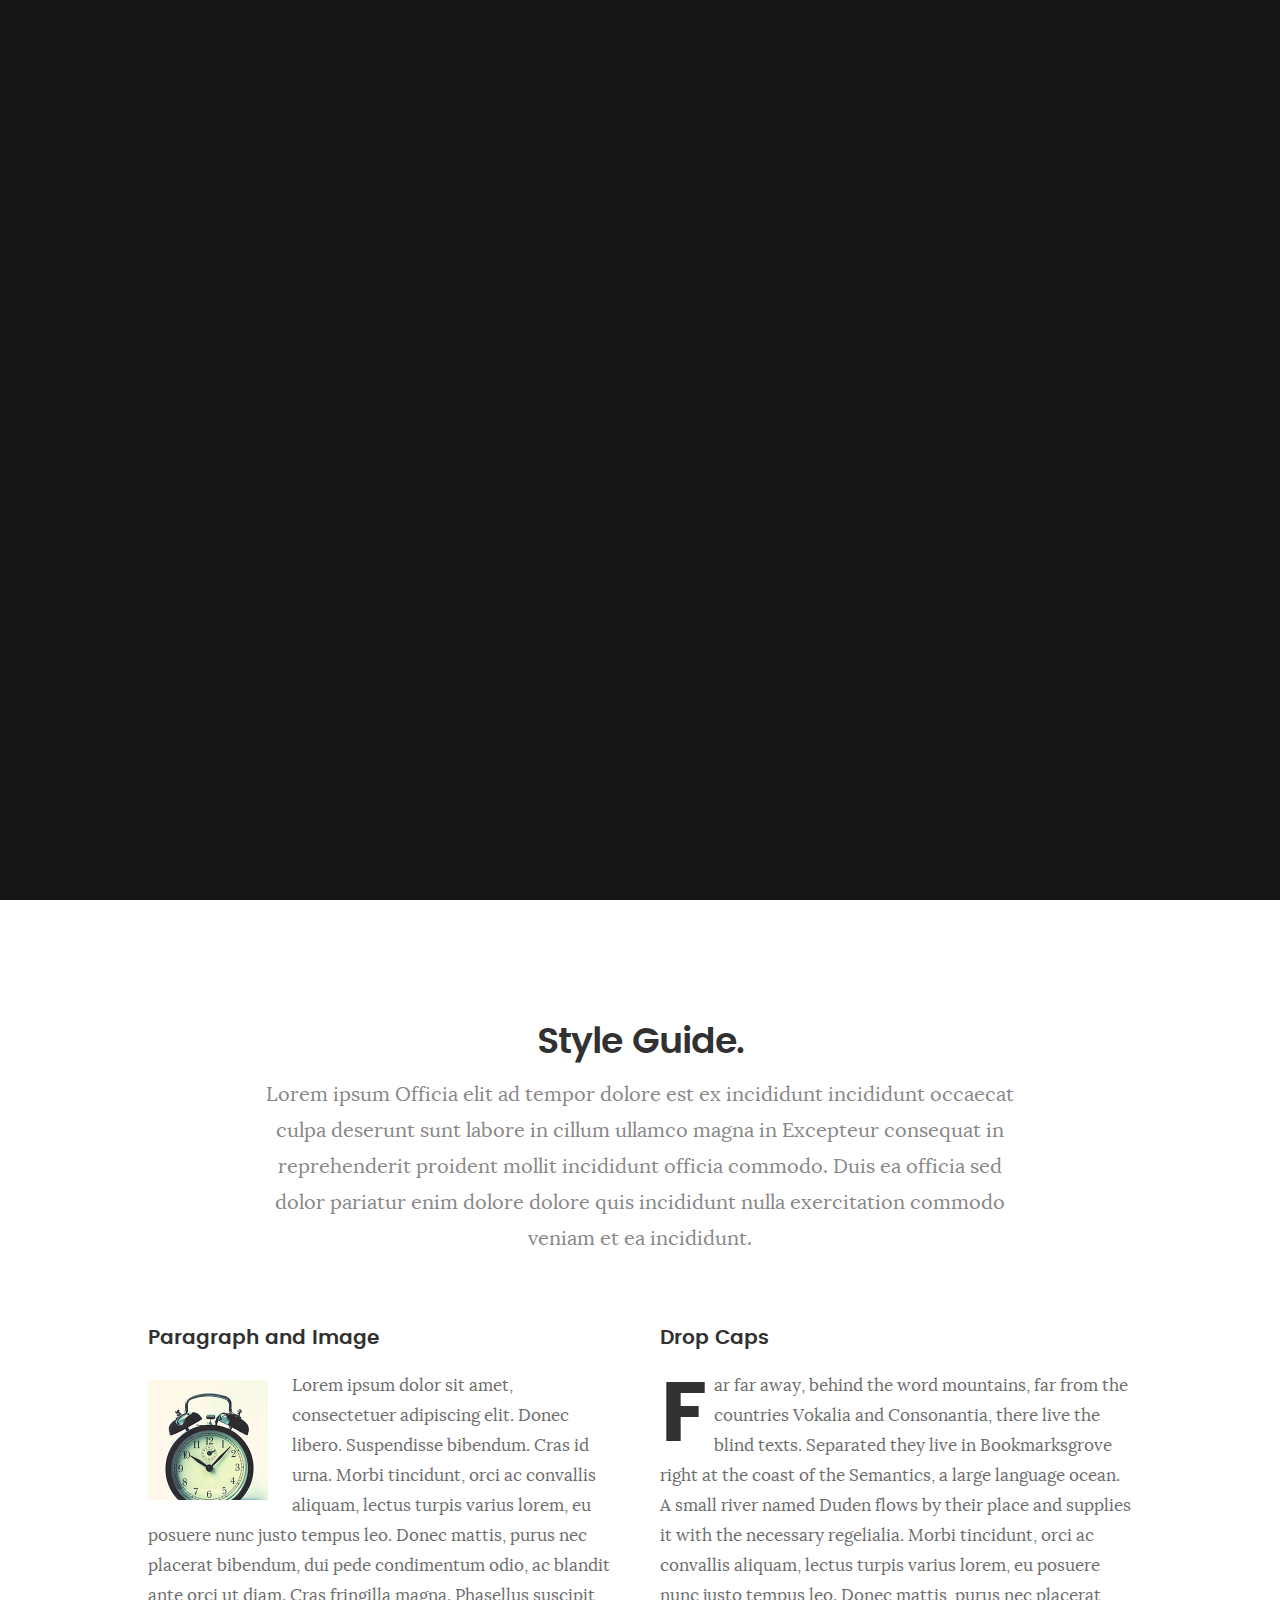
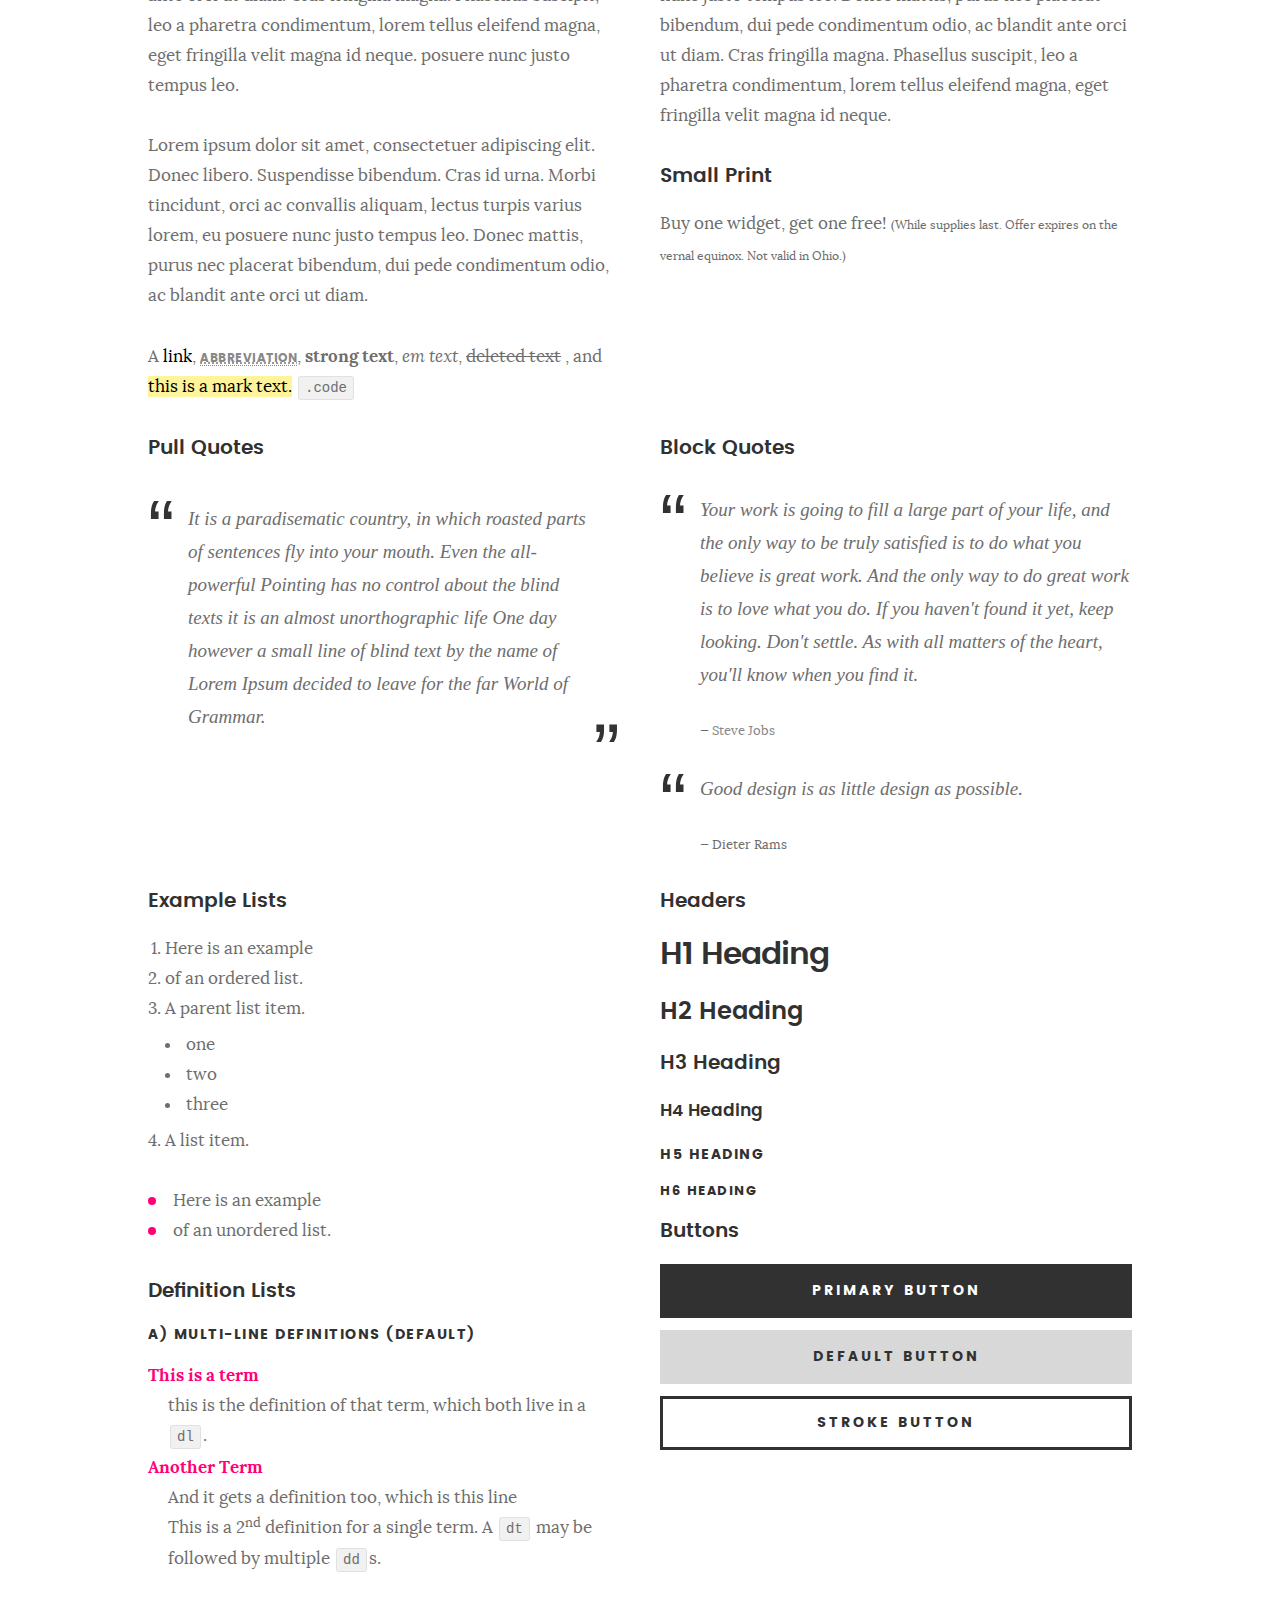
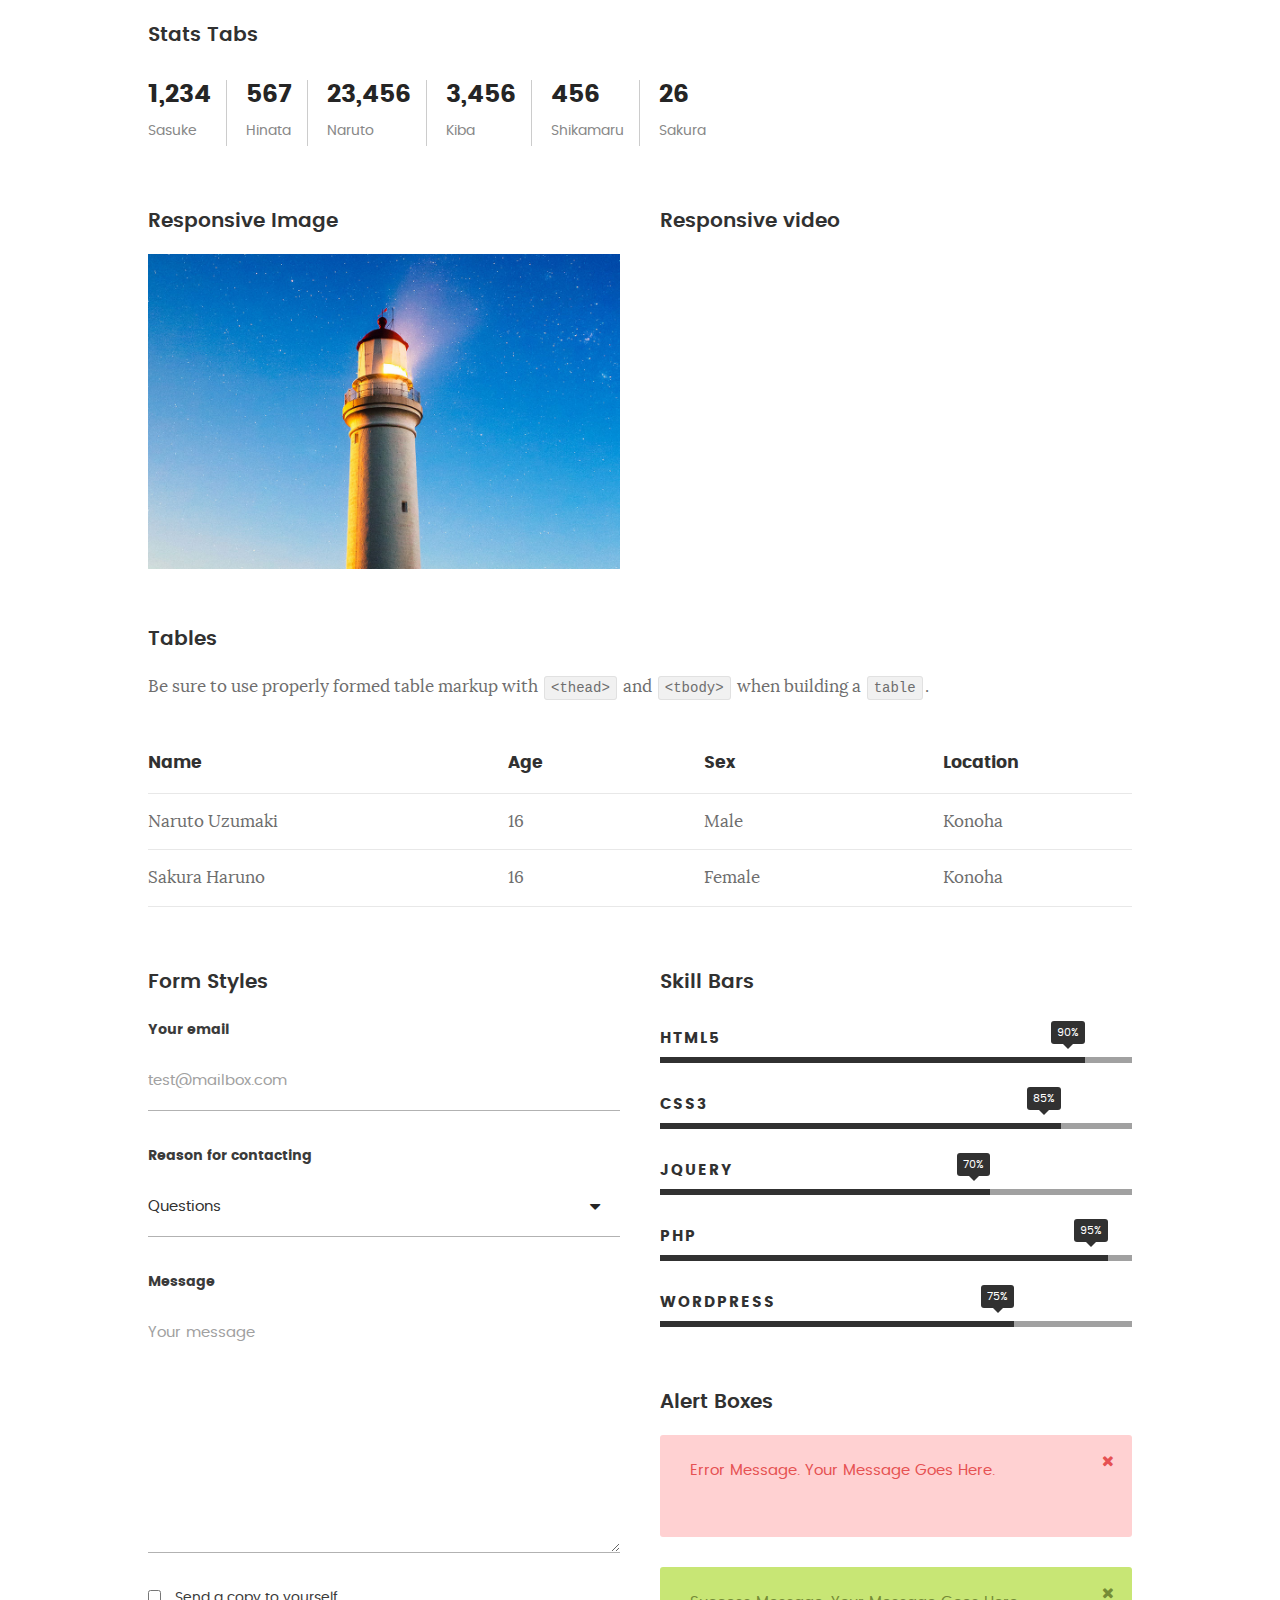
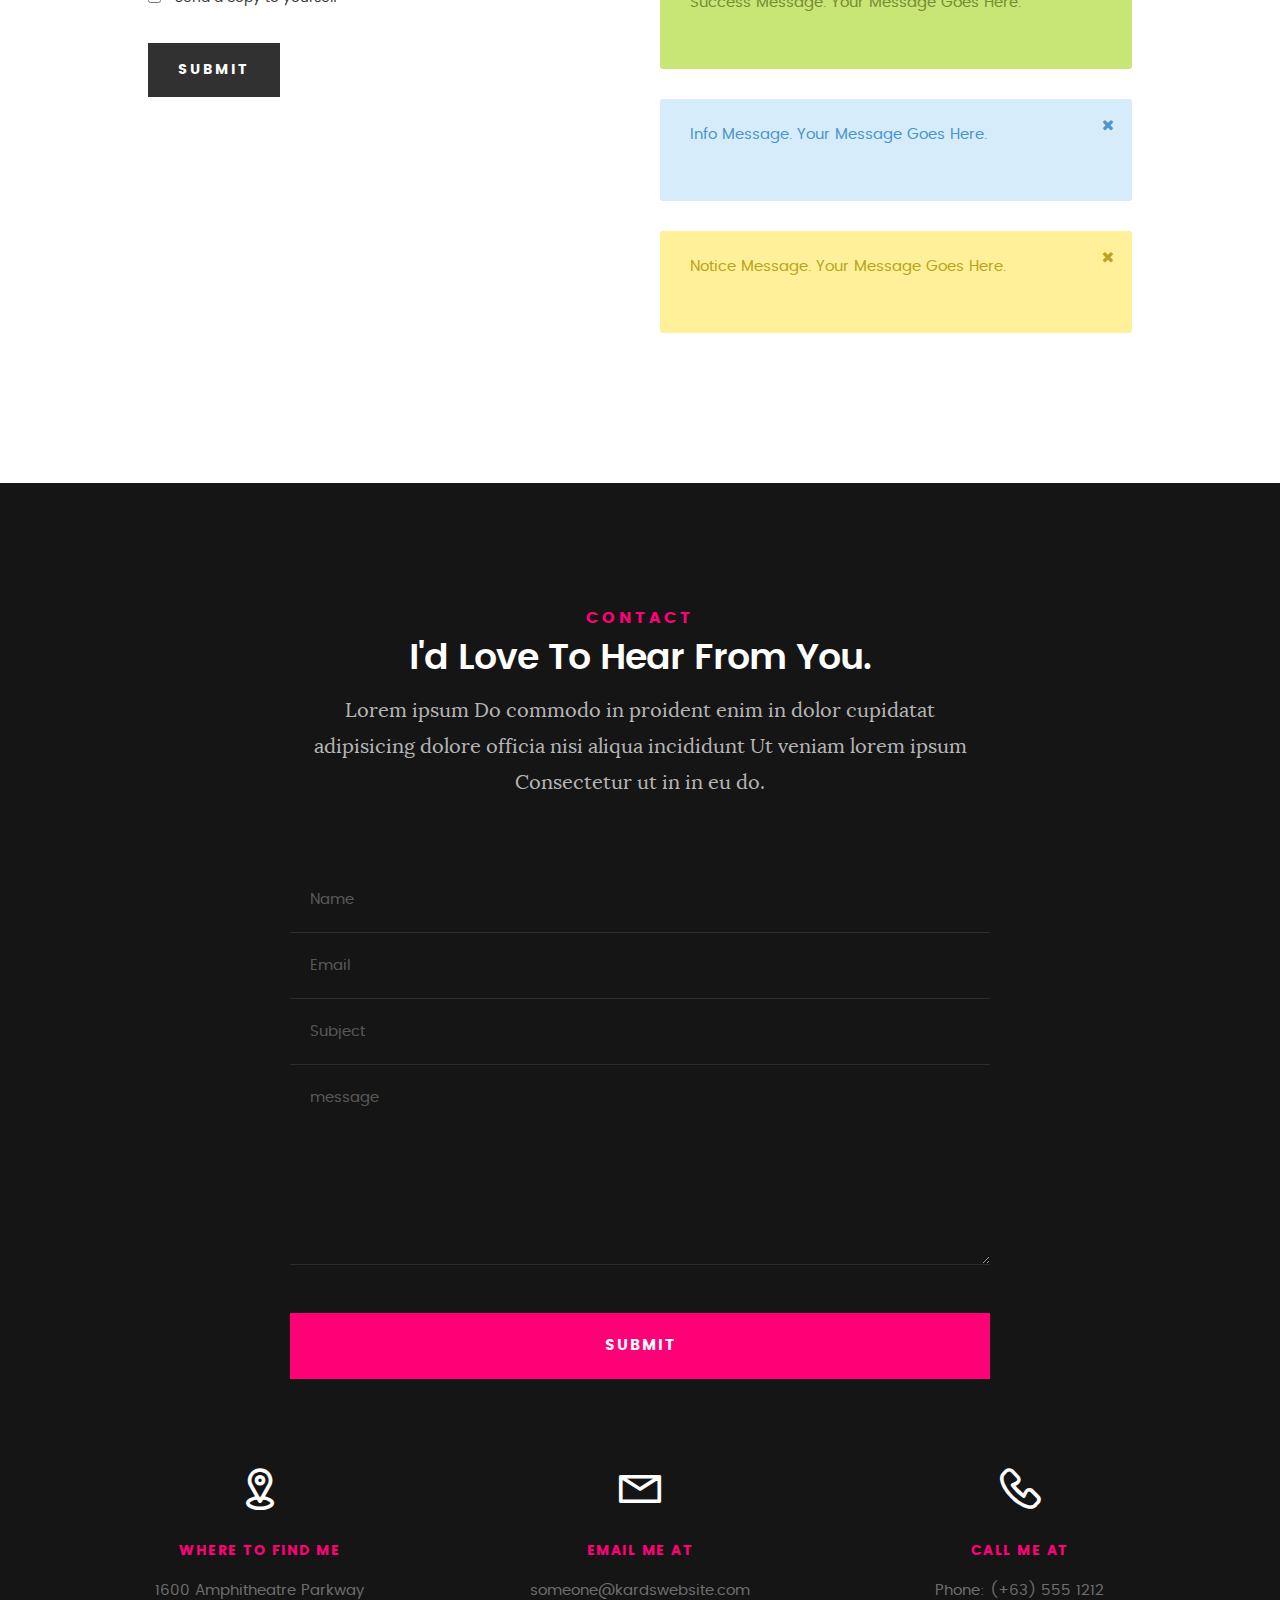
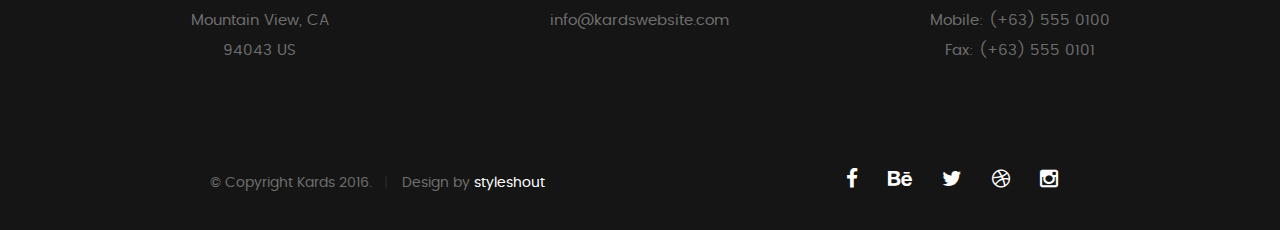
<file: styles.html>
<!DOCTYPE html>
<!--[if IE 8 ]>
<html class="no-js oldie ie8" lang="en"> <![endif]-->
<!--[if IE 9 ]>
<html class="no-js oldie ie9" lang="en"> <![endif]-->
<!--[if (gte IE 9)|!(IE)]><!-->
<html class="no-js" lang="en"> <!--<![endif]-->
<head>

  <!--- basic page needs
  ================================================== -->
  <meta charset="utf-8">
  <title>Style Demo - Kards</title>
  <meta content="" name="description">
  <meta content="" name="author">

  <!-- mobile specific metas
  ================================================== -->
  <meta content="width=device-width, initial-scale=1, maximum-scale=1" name="viewport">

  <!-- CSS
  ================================================== -->
  <link href="css/base.css" rel="stylesheet">
  <link href="css/main.css" rel="stylesheet">
  <link href="css/vendor.css" rel="stylesheet">

  <style media="screen" type="text/css">

    #styles {
      background: white;
      padding-top: 12rem;
      padding-bottom: 12rem;
    }

    #styles .row {
      max-width: 1024px;
    }

    #styles .section-intro {
      max-width: 800px;
    }

  </style>

  <!-- script
  ================================================== -->
  <script src="js/modernizr.js"></script>
  <script src="js/pace.min.js"></script>

  <!-- favicons
 ================================================== -->
  <link href="favicon.png" rel="icon" type="image/png">

</head>

<body id="top">

<!-- header
 ================================================== -->
<header>
  <div class="row">

    <div class="top-bar">
      <a class="menu-toggle" href="#"><span>Menu</span></a>

      <div class="logo">
        <a href="index.html">KARDS</a>
      </div>

      <nav id="main-nav-wrap">
        <ul class="main-navigation">
          <li><a href="index.html#intro" title="">Home</a></li>
          <li><a href="index.html#about" title="">About</a></li>
          <li><a href="index.html#resume" title="">Resume</a></li>
          <li><a href="index.html#portfolio" title="">Portfolio</a></li>
          <li><a href="index.html#services" title="">Services</a></li>
          <li><a class="smoothscroll" href="#contact" title="">Contact</a></li>
          <li><a href="styles.html" title="">Style Demo</a></li>
        </ul>
      </nav>
    </div> <!-- /top-bar -->

  </div> <!-- /row -->
</header> <!-- /header -->

<!-- intro section
 ================================================== -->
<section id="intro">

  <div class="intro-overlay"></div>

  <div class="intro-content">
    <div class="row">

      <div class="col-twelve">

        <h5>Hello, World.</h5>
        <h1>I'm Juan Dela Cruz.</h1>

        <p class="intro-position">
          <span>Front-end Developer</span>
          <span>UI/UX Designer</span>
        </p>

        <a class="button stroke smoothscroll" href="#about" title="">More About Me</a>

      </div>

    </div>
  </div> <!-- /intro-content -->

  <ul class="intro-social">
    <li><a href="#"><i class="fa fa-facebook"></i></a></li>
    <li><a href="#"><i class="fa fa-behance"></i></a></li>
    <li><a href="#"><i class="fa fa-twitter"></i></a></li>
    <li><a href="#"><i class="fa fa-dribbble"></i></a></li>
    <li><a href="#"><i class="fa fa-instagram"></i></a></li>
  </ul> <!-- /intro-social -->

</section> <!-- /intro -->


<!-- Style Demo
================================================== -->
<section id="styles">

  <div class="row section-intro">

    <div class="col-twelve">

      <h1>Style Guide.</h1>

      <p class="lead">Lorem ipsum Officia elit ad tempor dolore est ex incididunt incididunt occaecat culpa deserunt
        sunt labore in cillum ullamco magna in Excepteur consequat in reprehenderit proident mollit incididunt officia
        commodo.
        Duis ea officia sed dolor pariatur enim dolore dolore quis incididunt nulla exercitation commodo veniam et ea
        incididunt.</p>

    </div>

  </div> <!-- /row -->

  <div class="row">

    <div class="col-six tab-full">

      <h3>Paragraph and Image</h3>

      <p><a href="#"><img alt="sample-image" class="pull-left" height="120" src="images/sample-image.jpg"
                          width="120"></a>
        Lorem ipsum dolor sit amet, consectetuer adipiscing elit. Donec libero. Suspendisse bibendum.
        Cras id urna. Morbi tincidunt, orci ac convallis aliquam, lectus turpis varius lorem, eu
        posuere nunc justo tempus leo. Donec mattis, purus nec placerat bibendum, dui pede condimentum
        odio, ac blandit ante orci ut diam. Cras fringilla magna. Phasellus suscipit, leo a pharetra
        condimentum, lorem tellus eleifend magna, eget fringilla velit magna id neque.
        posuere nunc justo tempus leo. </p>

      <p>
        Lorem ipsum dolor sit amet, consectetuer adipiscing elit. Donec libero. Suspendisse bibendum.
        Cras id urna. Morbi tincidunt, orci ac convallis aliquam, lectus turpis varius lorem, eu
        posuere nunc justo tempus leo. Donec mattis, purus nec placerat bibendum, dui pede condimentum
        odio, ac blandit ante orci ut diam.
      </p>

      <p>A <a href="#">link</a>,
        <abbr title="this really isn't a very good description">abbreviation</abbr>,
        <strong>strong text</strong>,
        <em>em text</em>,
        <del>deleted text</del>
        , and
        <mark>this is a mark text.</mark>
        <code>.code</code>
      </p>

    </div>

    <div class="col-six tab-full">

      <h3>Drop Caps</h3>

      <p class="drop-cap">Far far away, behind the word mountains, far from the countries Vokalia and Consonantia,
        there live the blind texts. Separated they live in Bookmarksgrove right at the coast of the
        Semantics, a large language ocean. A small river named Duden flows by their place and supplies it with the
        necessary regelialia. Morbi tincidunt, orci ac convallis aliquam, lectus turpis varius lorem, eu posuere nunc
        justo tempus leo. Donec mattis, purus nec placerat bibendum, dui pede condimentum odio, ac blandit ante orci ut
        diam. Cras fringilla magna. Phasellus suscipit, leo a pharetra condimentum, lorem tellus eleifend magna, eget
        fringilla velit magna id neque.
      </p>

      <h3>Small Print</h3>

      <p>Buy one widget, get one free!
        <small>(While supplies last. Offer expires on the vernal equinox. Not valid in Ohio.)</small>
      </p>

    </div>

  </div> <!-- /row -->

  <div class="row">

    <div class="col-six tab-full">

      <h3>Pull Quotes</h3>

      <aside class="pull-quote">
        <blockquote>
          <p>It is a paradisematic country, in which roasted parts of
            sentences fly into your mouth. Even the all-powerful Pointing has no control about the blind
            texts it is an almost unorthographic life One day however a small line of blind text by the name
            of Lorem Ipsum decided to leave for the far World of Grammar.</p>
        </blockquote>
      </aside>

    </div>

    <div class="col-six tab-full">

      <h3>Block Quotes</h3>

      <blockquote cite="http://where-i-got-my-info-from.com">
        <p>Your work is going to fill a large part of your life, and the only way to be truly satisfied is
          to do what you believe is great work. And the only way to do great work is to love what you do.
          If you haven't found it yet, keep looking. Don't settle. As with all matters of the heart, you'll know when
          you find it.
        </p>

        <cite>
          <a href="#">Steve Jobs</a>
        </cite>
      </blockquote>

      <blockquote>
        <p>Good design is as little design as possible.</p>
        <cite>Dieter Rams</cite>
      </blockquote>

    </div>

  </div> <!-- /row -->

  <div class="row half-bottom">

    <div class="col-six tab-full">

      <h3>Example Lists</h3>

      <ol>
        <li>Here is an example</li>
        <li>of an ordered list.</li>
        <li>A parent list item.
          <ul>
            <li>one</li>
            <li>two</li>
            <li>three</li>
          </ul>
        </li>
        <li>A list item.</li>
      </ol>

      <ul class="disc">
        <li>Here is an example</li>
        <li>of an unordered list.</li>
      </ul>

      <h3>Definition Lists</h3>

      <h5>a) Multi-line Definitions (default)</h5>

      <dl>
        <dt><strong>This is a term</strong></dt>
        <dd>this is the definition of that term, which both live in a <code>dl</code>.</dd>
        <dt><strong>Another Term</strong></dt>
        <dd>And it gets a definition too, which is this line</dd>
        <dd>This is a 2<sup>nd</sup> definition for a single term. A <code>dt</code> may be followed by multiple <code>dd</code>s.
        </dd>
      </dl>

    </div>

    <div class="col-six tab-full">

      <h3>Headers</h3>

      <h1>H1 Heading</h1>
      <h2>H2 Heading</h2>
      <h3>H3 Heading</h3>
      <h4>H4 Heading</h4>
      <h5>H5 Heading</h5>
      <h6>H6 Heading</h6>

      <h3>Buttons</h3>

      <p>
        <a class="button button-primary full-width" href="#">Primary Button</a>
        <a class="button full-width" href="#">Default Button</a>
        <a class="button stroke full-width" href="#">Stroke Button</a>
      </p>

    </div>

  </div> <!-- /row -->

  <div class="row">

    <div class="col-twelve">

      <h3>Stats Tabs</h3>

      <ul class="stats-tabs">
        <li><a href="#">1,234 <em>Sasuke</em></a></li>
        <li><a href="#">567 <em>Hinata</em></a></li>
        <li><a href="#">23,456 <em>Naruto</em></a></li>
        <li><a href="#">3,456 <em>Kiba</em></a></li>
        <li><a href="#">456 <em>Shikamaru</em></a></li>
        <li><a href="#">26 <em>Sakura</em></a></li>
      </ul>

    </div>

  </div> <!-- /row -->

  <div class="row half-bottom">

    <div class="col-six tab-full">

      <h3>Responsive Image</h3>

      <p><img src="images/portfolio/modals/m-lighthouse.jpg"></p>

    </div>

    <div class="col-six tab-full">

      <h3>Responsive video</h3>

      <div class="fluid-video-wrapper">
        <iframe allowfullscreen
                frameborder="0" height="281" mozallowfullscreen
                src="http://player.vimeo.com/video/14592941?title=0&amp;byline=0&amp;portrait=0&amp;color=F64B39"
                webkitallowfullscreen
                width="500"></iframe>
      </div>

    </div>

  </div> <!-- /row -->

  <div class="row add-bottom">

    <div class="col-twelve">

      <h3>Tables</h3>
      <p>Be sure to use properly formed table markup with <code>&lt;thead&gt;</code> and <code>&lt;tbody&gt;</code> when
        building a <code>table</code>.</p>

      <div class="table-responsive">

        <table>
          <thead>
          <tr>
            <th>Name</th>
            <th>Age</th>
            <th>Sex</th>
            <th>Location</th>
          </tr>
          </thead>
          <tbody>
          <tr>
            <td>Naruto Uzumaki</td>
            <td>16</td>
            <td>Male</td>
            <td>Konoha</td>
          </tr>
          <tr>
            <td>Sakura Haruno</td>
            <td>16</td>
            <td>Female</td>
            <td>Konoha</td>
          </tr>
          </tbody>
        </table>

      </div>

    </div>

  </div> <!--row -->

  <div class="row">

    <div class="col-six tab-full">

      <h3>Form Styles</h3>

      <form>
        <div>
          <label for="sampleInput">Your email</label>
          <input class="full-width" id="sampleInput" placeholder="test@mailbox.com" type="email">
        </div>
        <div>
          <label for="sampleRecipientInput">Reason for contacting</label>
          <div class="ss-custom-select">
            <select class="full-width" id="sampleRecipientInput">
              <option value="Option 1">Questions</option>
              <option value="Option 2">Report</option>
              <option value="Option 3">Others</option>
            </select>
          </div>
        </div>

        <label for="exampleMessage">Message</label>
        <textarea class="full-width" id="exampleMessage" placeholder="Your message"></textarea>

        <label class="add-bottom">
          <input type="checkbox">
          <span class="label-text">Send a copy to yourself</span>
        </label>

        <input class="button-primary" type="submit" value="Submit">

      </form>

    </div>

    <div class="col-six tab-full">

      <h3>Skill Bars</h3>

      <ul class="skill-bars">
        <li>
          <div class="progress percent90"><span>90%</span></div>
          <strong>HTML5</strong>
        </li>
        <li>
          <div class="progress percent85"><span>85%</span></div>
          <strong>CSS3</strong>
        </li>
        <li>
          <div class="progress percent70"><span>70%</span></div>
          <strong>JQuery</strong>
        </li>
        <li>
          <div class="progress percent95"><span>95%</span></div>
          <strong>PHP</strong>
        </li>
        <li>

          <div class="progress percent75"><span>75%</span></div>
          <strong>Wordpress</strong>
        </li>

      </ul> <!-- /skill-bars -->


      <h3>Alert Boxes</h3>

      <div class="alert-box ss-error hideit">
        <p>Error Message. Your Message Goes Here.</p>
        <i class="fa fa-times close"></i>
      </div><!-- /error -->

      <div class="alert-box ss-success hideit">
        <p>Success Message. Your Message Goes Here.</p>
        <i class="fa fa-times close"></i>
      </div><!-- /success -->

      <div class="alert-box ss-info hideit">
        <p>Info Message. Your Message Goes Here.</p>
        <i class="fa fa-times close"></i>
      </div><!-- /info -->

      <div class="alert-box ss-notice hideit">
        <p>Notice Message. Your Message Goes Here.</p>
        <i class="fa fa-times close"></i>
      </div><!-- /notice -->

    </div>

  </div> <!-- /row -->

</section> <!--styles -->


<!-- contact
================================================== -->
<section id="contact">

  <div class="row section-intro">
    <div class="col-twelve">

      <h5>Contact</h5>
      <h1>I'd Love To Hear From You.</h1>

      <p class="lead">Lorem ipsum Do commodo in proident enim in dolor cupidatat adipisicing dolore officia nisi aliqua
        incididunt Ut veniam lorem ipsum Consectetur ut in in eu do.</p>

    </div>
  </div> <!-- /section-intro -->

  <div class="row contact-form">

    <div class="col-twelve">

      <!-- form -->
      <form action="" id="contactForm" method="post" name="contactForm">
        <fieldset>

          <div class="form-field">
            <input id="contactName" minlength="2" name="contactName" placeholder="Name" required="" type="text"
                   value="">
          </div>
          <div class="form-field">
            <input id="contactEmail" name="contactEmail" placeholder="Email" required="" type="email" value="">
          </div>
          <div class="form-field">
            <input id="contactSubject" name="contactSubject" placeholder="Subject" type="text" value="">
          </div>
          <div class="form-field">
            <textarea cols="50" id="contactMessage" name="contactMessage" placeholder="message" required=""
                      rows="10"></textarea>
          </div>
          <div class="form-field">
            <button class="submitform">Submit</button>
            <div id="submit-loader">
              <div class="text-loader">Sending...</div>
              <div class="s-loader">
                <div class="bounce1"></div>
                <div class="bounce2"></div>
                <div class="bounce3"></div>
              </div>
            </div>
          </div>

        </fieldset>
      </form> <!-- Form End -->

      <!-- contact-warning -->
      <div id="message-warning"></div>
      <!-- contact-success -->
      <div id="message-success">
        <i class="fa fa-check"></i>Your message was sent, thank you!<br>
      </div>

    </div> <!-- /col-twelve -->

  </div> <!-- /contact-form -->

  <div class="row contact-info">

    <div class="col-four tab-full">

      <div class="icon">
        <i class="icon-pin"></i>
      </div>

      <h5>Where to find me</h5>

      <p>
        1600 Amphitheatre Parkway<br>
        Mountain View, CA<br>
        94043 US
      </p>

    </div>

    <div class="col-four tab-full collapse">

      <div class="icon">
        <i class="icon-mail"></i>
      </div>

      <h5>Email Me At</h5>

      <p>someone@kardswebsite.com<br>
        info@kardswebsite.com
      </p>

    </div>

    <div class="col-four tab-full">

      <div class="icon">
        <i class="icon-phone"></i>
      </div>

      <h5>Call Me At</h5>

      <p>Phone: (+63) 555 1212<br>
        Mobile: (+63) 555 0100<br>
        Fax: (+63) 555 0101
      </p>

    </div>

  </div> <!-- /contact-info -->

</section> <!-- /contact -->


<!-- footer
================================================== -->

<footer>
  <div class="row">

    <div class="col-six tab-full pull-right social">

      <ul class="footer-social">
        <li><a href="#"><i class="fa fa-facebook"></i></a></li>
        <li><a href="#"><i class="fa fa-behance"></i></a></li>
        <li><a href="#"><i class="fa fa-twitter"></i></a></li>
        <li><a href="#"><i class="fa fa-dribbble"></i></a></li>
        <li><a href="#"><i class="fa fa-instagram"></i></a></li>
      </ul>

    </div>

    <div class="col-six tab-full">
      <div class="copyright">
        <span>© Copyright Kards 2016.</span>
        <span>Design by <a href="http://www.styleshout.com/">styleshout</a></span>
      </div>
    </div>

    <div id="go-top">
      <a class="smoothscroll" href="#top" title="Back to Top"><i class="fa fa-long-arrow-up"></i></a>
    </div>

  </div> <!-- /row -->
</footer>

<div id="preloader">
  <div id="loader"></div>
</div>

<!-- Java Script
================================================== -->
<script src="js/jquery-2.1.3.min.js"></script>
<script src="js/plugins.js"></script>
<script src="js/main.js"></script>

</body>

</html>
</file>
<file: css/base.css>
/**
 * =================================================================== 
 *
 *  Kards v1.0 Base Stylesheet
 *  url: styleshout.com
 *  03-01-2016
 *  ------------------------------------------------------------------
 *  TOC:
 *  01. reset
 *  02. basic/base setup styles
 *  03. grid
 *  04. MISC
 *
 * =================================================================== 
 */

/** 
 * ===================================================================
 * 01. reset - normalize.css v3.0.2 | MIT License | git.io/normalize
 *
 * ------------------------------------------------------------------- 
 */
html {
  font-family: sans-serif;
  -ms-text-size-adjust: 100%;
  -webkit-text-size-adjust: 100%;
}

body {
  margin: 0;
}

article,
aside,
details,
figcaption,
figure,
footer,
header,
hgroup,
main,
menu,
nav,
section,
summary {
  display: block;
}

audio,
canvas,
progress,
video {
  display: inline-block;
  vertical-align: baseline;
}

audio:not([controls]) {
  display: none;
  height: 0;
}

[hidden],
template {
  display: none;
}

a {
  background: transparent;
}

a:active,
a:hover {
  outline: 0;
}

abbr[title] {
  border-bottom: 1px dotted;
}

b,
strong {
  font-weight: bold;
}

dfn {
  font-style: italic;
}

h1 {
  font-size: 2em;
  margin: 0.67em 0;
}

mark {
  background: #ff0;
  color: #000;
}

small {
  font-size: 80%;
}

sub,
sup {
  font-size: 75%;
  line-height: 0;
  position: relative;
  vertical-align: baseline;
}

sup {
  top: -0.5em;
}

sub {
  bottom: -0.25em;
}

img {
  border: 0;
}

svg:not(:root) {
  overflow: hidden;
}

figure {
  margin: 1em 40px;
}

hr {
  -moz-box-sizing: content-box;
  box-sizing: content-box;
  height: 0;
}

pre {
  overflow: auto;
}

code,
kbd,
pre,
samp {
  font-family: monospace, monospace;
  font-size: 1em;
}

button,
input,
optgroup,
select,
textarea {
  color: inherit;
  font: inherit;
  margin: 0;
}

button {
  overflow: visible;
}

button,
select {
  text-transform: none;
}

button,
html input[type="button"],
input[type="reset"],
input[type="submit"] {
  -webkit-appearance: button;
  cursor: pointer;
}

button[disabled],
html input[disabled] {
  cursor: default;
}

button::-moz-focus-inner,
input::-moz-focus-inner {
  border: 0;
  padding: 0;
}

input {
  line-height: normal;
}

input[type="checkbox"],
input[type="radio"] {
  box-sizing: border-box;
  padding: 0;
}

input[type="number"]::-webkit-inner-spin-button,
input[type="number"]::-webkit-outer-spin-button {
  height: auto;
}

input[type="search"] {
  -webkit-appearance: textfield;
  -moz-box-sizing: content-box;
  -webkit-box-sizing: content-box;
  box-sizing: content-box;
}

input[type="search"]::-webkit-search-cancel-button,
input[type="search"]::-webkit-search-decoration {
  -webkit-appearance: none;
}

fieldset {
  border: 1px solid #c0c0c0;
  margin: 0 2px;
  padding: 0.35em 0.625em 0.75em;
}

legend {
  border: 0;
  padding: 0;
}

textarea {
  overflow: auto;
}

optgroup {
  font-weight: bold;
}

table {
  border-collapse: collapse;
  border-spacing: 0;
}

td,
th {
  padding: 0;
}

/** 
 * ===================================================================
 * 02. basic/base setup styles - (_basic.scss)
 *
 * ------------------------------------------------------------------- 
 */
html {
  font-size: 62.5%;
  box-sizing: border-box;
}

*,
*::before,
*::after {
  box-sizing: inherit;
}

body {
  font-weight: normal;
  line-height: 1;
  text-rendering: optimizeLegibility;
  word-wrap: break-word;
  -webkit-overflow-scrolling: touch;
  -webkit-text-size-adjust: none;
}

body,
input,
button {
  -moz-osx-font-smoothing: grayscale;
  -webkit-font-smoothing: antialiased;
}

/**
 * Media - (_basic.scss)
 * ------------------------------------------------------------------- 
 */
img,
video {
  max-width: 100%;
  height: auto;
}

/**
 * Typography resets - (_basic.scss)
 * ------------------------------------------------------------------- 
 */
div,
dl,
dt,
dd,
ul,
ol,
li,
h1,
h2,
h3,
h4,
h5,
h6,
pre,
form,
p,
blockquote,
th,
td {
  margin: 0;
  padding: 0;
}

h1,
h2,
h3,
h4,
h5,
h6 {
  -webkit-font-variant-ligatures: common-ligatures;
  -moz-font-variant-ligatures: common-ligatures;
  font-variant-ligatures: common-ligatures;
  text-rendering: optimizeLegibility;
}

em,
i {
  font-style: italic;
  line-height: inherit;
}

strong,
b {
  font-weight: bold;
  line-height: inherit;
}

small {
  font-size: 60%;
  line-height: inherit;
}

ol,
ul {
  list-style: none;
}

li {
  display: block;
}

/**
 * links - (_basic.scss)
 * ------------------------------------------------------------------- 
 */
a {
  text-decoration: none;
  line-height: inherit;
}

a img {
  border: none;
}

/**
 * inputs - (_basic.scss)
 * ------------------------------------------------------------------- 
 */
fieldset {
  margin: 0;
  padding: 0;
}

input[type="email"],
input[type="number"],
input[type="search"],
input[type="text"],
input[type="tel"],
input[type="url"],
input[type="password"],
textarea {
  -webkit-appearance: none;
  -moz-appearance: none;
  -ms-appearance: none;
  -o-appearance: none;
  appearance: none;
}

/** 
 * ===================================================================
 * 03. grid - (_grid.scss)
 *
 * ------------------------------------------------------------------- 
 */
.row {
  width: 94%;
  max-width: 1140px;
  margin: 0 auto;
}

.row:before,
.row:after {
  content: "";
  display: table;
}

.row:after {
  clear: both;
}

.row .row {
  width: auto;
  max-width: none;
  margin-left: -20px;
  margin-right: -20px;
}

[class*="col-"],
.bgrid {
  float: left;
}

[class*="col-"] + [class*="col-"].end {
  float: right;
}

[class*="col-"] {
  padding: 0 20px;
}

.col-one {
  width: 8.33333%;
}

.col-two,
.col-1-6 {
  width: 16.66667%;
}

.col-three,
.col-1-4 {
  width: 25%;
}

.col-four,
.col-1-3 {
  width: 33.33333%;
}

.col-five {
  width: 41.66667%;
}

.col-six,
.col-1-2 {
  width: 50%;
}

.col-seven {
  width: 58.33333%;
}

.col-eight,
.col-2-3 {
  width: 66.66667%;
}

.col-nine,
.col-3-4 {
  width: 75%;
}

.col-ten,
.col-5-6 {
  width: 83.33333%;
}

.col-eleven {
  width: 91.66667%;
}

.col-twelve,
.col-full {
  width: 100%;
}

/**
 * small screens - (_grid.scss)
 * --------------------------------------------------------------- 
 */
@media screen and (max-width: 1024px) {
  .row .row {
    margin-left: -18px;
    margin-right: -18px;
  }

  [class*="col-"] {
    padding: 0 18px;
  }

}

/**
 * tablets - (_grid.scss)
 * --------------------------------------------------------------- 
 */
@media screen and (max-width: 768px) {
  .row {
    width: auto;
    padding-left: 30px;
    padding-right: 30px;
  }

  .row .row {
    padding-left: 0;
    padding-right: 0;
    margin-left: -15px;
    margin-right: -15px;
  }

  [class*="col-"] {
    padding: 0 15px;
  }

  .tab-1-4 {
    width: 25%;
  }

  .tab-1-3 {
    width: 33.33333%;
  }

  .tab-1-2 {
    width: 50%;
  }

  .tab-2-3 {
    width: 66.66667%;
  }

  .tab-3-4 {
    width: 75%;
  }

  .tab-full {
    width: 100%;
  }

}

/**
 * large mobile devices - (_grid.scss)
 * --------------------------------------------------------------- 
 */
@media screen and (max-width: 600px) {
  .row {
    padding-left: 25px;
    padding-right: 25px;
  }

  .row .row {
    margin-left: -10px;
    margin-right: -10px;
  }

  [class*="col-"] {
    padding: 0 10px;
  }

  .mob-1-4 {
    width: 25%;
  }

  .mob-1-2 {
    width: 50%;
  }

  .mob-3-4 {
    width: 75%;
  }

  .mob-full {
    width: 100%;
  }

}

/**
 * small mobile devices - (_grid.scss)
 * --------------------------------------------------------------- 
 */
@media screen and (max-width: 400px) {
  .row .row {
    padding-left: 0;
    padding-right: 0;
    margin-left: 0;
    margin-right: 0;
  }

  [class*="col-"] {
    width: 100% !important;
    float: none !important;
    clear: both !important;
    margin-left: 0;
    margin-right: 0;
    padding: 0;
  }

  [class*="col-"] + [class*="col-"].end {
    float: none;
  }

}

/** 
 * ===================================================================
 * block grids - (_grid.scss)
 *
 * ------------------------------------------------------------------- 
 */
[class*="block-"]:before,
[class*="block-"]:after {
  content: "";
  display: table;
}

[class*="block-"]:after {
  clear: both;
}

.block-1-6 .bgrid {
  width: 16.66667%;
}

.block-1-4 .bgrid {
  width: 25%;
}

.block-1-3 .bgrid {
  width: 33.33333%;
}

.block-1-2 .bgrid {
  width: 50%;
}

/**
 * Clearing for block grid columns. Allow columns with 
 * different heights to align properly.
 */
.block-1-6 .bgrid:nth-child(6n+1),
.block-1-4 .bgrid:nth-child(4n+1),
.block-1-3 .bgrid:nth-child(3n+1),
.block-1-2 .bgrid:nth-child(2n+1) {
  clear: both;
}

/**
 * small screens - (_grid.scss)
 * --------------------------------------------------------------- 
 */
@media screen and (max-width: 1024px) {
  .block-s-1-6 .bgrid {
    width: 16.66667%;
  }

  .block-s-1-4 .bgrid {
    width: 25%;
  }

  .block-s-1-3 .bgrid {
    width: 33.33333%;
  }

  .block-s-1-2 .bgrid {
    width: 50%;
  }

  .block-s-full .bgrid {
    width: 100%;
    clear: both;
  }

  [class*="block-s-"] .bgrid:nth-child(n) {
    clear: none;
  }

  .block-s-1-6 .bgrid:nth-child(6n+1),
  .block-s-1-4 .bgrid:nth-child(4n+1),
  .block-s-1-3 .bgrid:nth-child(3n+1),
  .block-s-1-2 .bgrid:nth-child(2n+1) {
    clear: both;
  }

}

/**
 * tablets - (_grid.scss)
 * --------------------------------------------------------------- 
 */
@media screen and (max-width: 768px) {
  .block-tab-1-6 .bgrid {
    width: 16.66667%;
  }

  .block-tab-1-4 .bgrid {
    width: 25%;
  }

  .block-tab-1-3 .bgrid {
    width: 33.33333%;
  }

  .block-tab-1-2 .bgrid {
    width: 50%;
  }

  .block-tab-full .bgrid {
    width: 100%;
    clear: both;
  }

  [class*="block-tab-"] .bgrid:nth-child(n) {
    clear: none;
  }

  .block-tab-1-6 .bgrid:nth-child(6n+1),
  .block-tab-1-4 .bgrid:nth-child(4n+1),
  .block-tab-1-3 .bgrid:nth-child(3n+1),
  .block-tab-1-2 .bgrid:nth-child(2n+1) {
    clear: both;
  }

}

/**
 * large mobile devices - (_grid.scss)
 * --------------------------------------------------------------- 
 */
@media screen and (max-width: 600px) {
  .block-mob-1-6 .bgrid {
    width: 16.66667%;
  }

  .block-mob-1-4 .bgrid {
    width: 25%;
  }

  .block-mob-1-3 .bgrid {
    width: 33.33333%;
  }

  .block-mob-1-2 .bgrid {
    width: 50%;
  }

  .block-mob-full .bgrid {
    width: 100%;
    clear: both;
  }

  [class*="block-mob-"] .bgrid:nth-child(n) {
    clear: none;
  }

  .block-mob-1-6 .bgrid:nth-child(6n+1),
  .block-mob-1-4 .bgrid:nth-child(4n+1),
  .block-mob-1-3 .bgrid:nth-child(3n+1),
  .block-mob-1-2 .bgrid:nth-child(2n+1) {
    clear: both;
  }

}

/**
 * stack on small mobile devices - (_grid.scss)
 * --------------------------------------------------------------- 
 */
@media screen and (max-width: 400px) {
  .stack .bgrid {
    width: 100% !important;
    float: none !important;
    clear: both !important;
    margin-left: 0;
    margin-right: 0;
  }

}

/** 
 * ===================================================================
 * 04. MISC  - (_grid.scss)
 *
 * ------------------------------------------------------------------- 
 */

/**
 * Clearing - (http://nicolasgallagher.com/micro-clearfix-hack/
 */
.group:before,
.group:after {
  content: "";
  display: table;
}

.group:after {
  clear: both;
}

/**
 * Misc Helper Styles 
 */
.hide {
  display: none;
}

.invisible {
  visibility: hidden;
}

.antialiased {
  -webkit-font-smoothing: antialiased;
  -moz-osx-font-smoothing: grayscale;
}

.remove-bottom {
  margin-bottom: 0;
}

.half-bottom {
  margin-bottom: 1.5rem !important;
}

.add-bottom {
  margin-bottom: 3rem !important;
}

.no-border {
  border: none;
}

.full-width {
  width: 100%;
}

.text-center {
  text-align: center;
}

.text-left {
  text-align: left;
}

.text-right {
  text-align: right;
}

.pull-left {
  float: left;
}

.pull-right {
  float: right;
}

.align-center {
  margin-left: auto;
  margin-right: auto;
  text-align: center;
}

/*# sourceMappingURL=base.css.map */
</file>
<file: css/main.css>
/**
 * =================================================================== 
 *
 *  Kards v1.0 Main Stylesheet
 *  url: styleshout.com
 *  03-01-2016
 *  ------------------------------------------------------------------
 *  TOC:
 *  01. webfonts and iconfonts
 *  02. base style overrides
 *  03. typography & general theme styles
 *  04. preloader
 *  05. forms
 *  06. buttons 
 *  07. other components
 *  08. common styles
 *  09. header styles
 *  10. intro
 *  11. about
 *  12. resume
 *  13. portfolio
 *  14. call-to-action section
 *  15. services
 *  16. stats
 *  17. contact
 *  18. footer
 *
 * =================================================================== 
 */

/**
 * ===================================================================
 * 01. webfonts and iconfonts - (_document-setup.scss)
 *
 * ------------------------------------------------------------------- 
 */
@import url("fonts.css");
@import url("font-awesome/css/font-awesome.min.css");
@import url("micons/micons.css");


/** 
 * ===================================================================
 * 02. base style overrides - (_document-setup.scss)
 *
 * ------------------------------------------------------------------- 
 */
html {
  font-size: 10px;
}

@media only screen and (max-width: 1024px) {
  html {
    font-size: 9.411764705882353px;
  }
}

@media only screen and (max-width: 768px) {
  html {
    font-size: 10px;
  }
}

@media only screen and (max-width: 400px) {
  html {
    font-size: 9.411764705882353px;
  }
}

html, body {
  height: 100%;
}

body {
  background: #151515;
  font-family: "lora-regular", serif;
  font-size: 1.7rem;
  line-height: 3rem;
  color: #6e6e6e;
}

/**
 * links - (_document-setup.scss)
 * -------------------------------------------------------------------
 */
a, a:visited {
  color: #000000;
  -moz-transition: all 0.3s ease-in-out;
  -o-transition: all 0.3s ease-in-out;
  -webkit-transition: all 0.3s ease-in-out;
  -ms-transition: all 0.3s ease-in-out;
  transition: all 0.3s ease-in-out;
}

a:hover, a:focus, a:active {
  color: #FF0077;
  outline: 0;
}

/** 
 * ===================================================================
 * 03. typography & general theme styles - (_document-setup.scss)
 *
 * ------------------------------------------------------------------- 
 */
h1, h2, h3, h4, h5, h6, .h01, .h02, .h03, .h04, .h05, .h06 {
  font-family: "poppins-semibold", sans-serif;
  color: #313131;
  font-style: normal;
  text-rendering: optimizeLegibility;
  margin-bottom: 2.1rem;
}

h3, .h03, h4, .h04 {
  margin-bottom: 1.8rem;
}

h5, .h05, h6, .h06 {
  font-family: "poppins-bold";
  margin-bottom: 1.2rem;
}

h1, .h01 {
  font-size: 3.1rem;
  line-height: 1.355;
  letter-spacing: -.1rem;
}

@media only screen and (max-width: 600px) {
  h1, .h01 {
    font-size: 2.6rem;
    letter-spacing: -.07rem;
  }
}

h2, .h02 {
  font-size: 2.4rem;
  line-height: 1.25;
}

h3, .h03 {
  font-size: 2rem;
  line-height: 1.5;
}

h4, .h04 {
  font-size: 1.7rem;
  line-height: 1.765;
}

h5, .h05 {
  font-size: 1.4rem;
  line-height: 1.714;
  text-transform: uppercase;
  letter-spacing: .15rem;
}

h6, .h06 {
  font-size: 1.3rem;
  line-height: 1.846;
  text-transform: uppercase;
  letter-spacing: .15rem;
}

p img {
  margin: 0;
}

p.lead {
  font-family: "lora-regular", serif;
  font-size: 2rem;
  line-height: 1.8;
  color: #888888;
}

@media only screen and (max-width: 768px) {
  p.lead {
    font-size: 1.7rem;
  }
}

em, i, strong, b {
  font-size: 1.7rem;
  line-height: 3rem;
  font-style: normal;
  font-weight: normal;
}

em, i {
  font-family: "lora-italic", serif;
}

strong, b {
  font-family: "lora-bold", serif;
}

small {
  font-size: 1.2rem;
  line-height: inherit;
}

blockquote {
  margin: 3rem 0;
  padding-left: 4rem;
  position: relative;
}

blockquote:before {
  content: "\201C";
  font-size: 8rem;
  line-height: 0px;
  margin: 0;
  color: #313131;
  font-family: arial, sans-serif;
  position: absolute;
  top: 3rem;
  left: 0;
}

blockquote p {
  font-family: georgia, serif;
  font-style: italic;
  padding: 0;
  font-size: 1.9rem;
  line-height: 1.737;
}

blockquote cite {
  display: block;
  font-size: 1.3rem;
  font-style: normal;
  line-height: 1.616;
}

blockquote cite:before {
  content: "\2014 \0020";
}

blockquote cite a, blockquote cite a:visited {
  color: #888888;
  border: none;
}

abbr {
  font-family: "poppins-bold", serif;
  font-variant: small-caps;
  text-transform: lowercase;
  letter-spacing: .05rem;
  color: #888888;
}

var, kbd, samp, code, pre {
  font-family: Consolas, "Andale Mono", Courier, "Courier New", monospace;
}

pre {
  padding: 2.4rem 3rem 3rem;
  background: #F1F1F1;
}

code {
  font-size: 1.4rem;
  margin: 0 .2rem;
  padding: .3rem .6rem;
  white-space: nowrap;
  background: #F1F1F1;
  border: 1px solid #E1E1E1;
  border-radius: 3px;
}

pre > code {
  display: block;
  white-space: pre;
  line-height: 2;
  padding: 0;
  margin: 0;
}

pre.prettyprint > code {
  border: none;
}

del {
  text-decoration: line-through;
}

abbr[title], dfn[title] {
  border-bottom: 1px dotted;
  cursor: help;
}

mark {
  background: #FFF49B;
  color: #000;
}

hr {
  border: solid #d2d2d2;
  border-width: 1px 0 0;
  clear: both;
  margin: 2.4rem 0 1.5rem;
  height: 0;
}

/**
 * Lists - (_document-setup.scss)  
 * -------------------------------------------------------------------
 */
ol {
  list-style: decimal;
}

ul {
  list-style: disc;
}

li {
  display: list-item;
}

ol, ul {
  margin-left: 1.7rem;
}

ul li {
  padding-left: .4rem;
}

ul ul, ul ol, ol ol, ol ul {
  margin: .6rem 0 .6rem 1.7rem;
}

ul.disc li {
  display: list-item;
  list-style: none;
  padding: 0 0 0 .8rem;
  position: relative;
}

ul.disc li::before {
  content: "";
  display: inline-block;
  width: 8px;
  height: 8px;
  border-radius: 50%;
  background: #FF0077;
  position: absolute;
  left: -17px;
  top: 11px;
  vertical-align: middle;
}

dt {
  margin: 0;
  color: #FF0077;
}

dd {
  margin: 0 0 0 2rem;
}

/**
 * tables - (_document-setup.scss)  
 * -------------------------------------------------------------------
 */
table {
  border-width: 0;
  width: 100%;
  max-width: 100%;
  font-family: "lora-regular", sans-serif;
}

th, td {
  padding: 1.5rem 3rem;
  text-align: left;
  border-bottom: 1px solid #E8E8E8;
}

th {
  color: #313131;
  font-family: "poppins-bold", sans-serif;
}

td {
  line-height: 1.5;
}

th:first-child, td:first-child {
  padding-left: 0;
}

th:last-child, td:last-child {
  padding-right: 0;
}

.table-responsive {
  overflow-x: auto;
  -webkit-overflow-scrolling: touch;
}

/**
 * Spacing - (_document-setup.scss)  
 * -------------------------------------------------------------------
 */
button, .button {
  margin-bottom: 1.2;
}

fieldset {
  margin-bottom: 1.5rem;
}

input,
textarea,
select,
pre,
blockquote,
figure,
table,
p,
ul,
ol,
dl,
form,
.fluid-video-wrapper,
.ss-custom-select {
  margin-bottom: 3rem;
}

/**
 * floated image - (_document-setup.scss)  
 * -------------------------------------------------------------------
 */
img.pull-right {
  margin: .9rem 0 0 2.4rem;
}

img.pull-left {
  margin: .9rem 2.4rem 0 0;
}

/**
 * block grid paddings - (_document-setup.scss) 
 * -------------------------------------------------------------------
 */
.bgrid {
  padding: 0 20px;
}

@media only screen and (max-width: 1024px) {
  .bgrid {
    padding: 0 18px;
  }
}

@media only screen and (max-width: 768px) {
  .bgrid {
    padding: 0 15px;
  }
}

@media only screen and (max-width: 600px) {
  .bgrid {
    padding: 0 10px;
  }
}

@media only screen and (max-width: 400px) {
  .bgrid {
    padding: 0;
  }
}

/**
 * pace.js styles - minimal  - (_document-setup.scss)
 * -------------------------------------------------------------------
 */
.pace {
  -webkit-pointer-events: none;
  pointer-events: none;
  -webkit-user-select: none;
  -moz-user-select: none;
  user-select: none;
}

.pace-inactive {
  display: none;
}

.pace .pace-progress {
  background: #FF0077;
  position: fixed;
  z-index: 900;
  top: 0;
  right: 100%;
  width: 100%;
  height: 6px;
}

/** 
 * ===================================================================
 * 04. preloader - (_preloader-1.scss)
 *
 * ------------------------------------------------------------------- 
 */
#preloader {
  position: fixed;
  top: 0;
  left: 0;
  right: 0;
  bottom: 0;
  background: #151515;
  z-index: 800;
  height: 100%;
  width: 100%;
}

.no-js #preloader, .oldie #preloader {
  display: none;
}

#loader {
  position: absolute;
  left: 50%;
  top: 50%;
  width: 60px;
  height: 60px;
  margin: -30px 0 0 -30px;
  padding: 0;
}

#loader:before {
  content: "";
  border-top: 11px solid rgba(255, 255, 255, 0.1);
  border-right: 11px solid rgba(255, 255, 255, 0.1);
  border-bottom: 11px solid rgba(255, 255, 255, 0.1);
  border-left: 11px solid #FF0077;
  -webkit-animation: load 1.1s infinite linear;
  animation: load 1.1s infinite linear;
  display: block;
  border-radius: 50%;
  width: 60px;
  height: 60px;
}

@-webkit-keyframes load {
  0% {
    -webkit-transform: rotate(0deg);
    transform: rotate(0deg);
  }
  100% {
    -webkit-transform: rotate(360deg);
    transform: rotate(360deg);
  }
}

@keyframes load {
  0% {
    -webkit-transform: rotate(0deg);
    transform: rotate(0deg);
  }
  100% {
    -webkit-transform: rotate(360deg);
    transform: rotate(360deg);
  }
}

/** 
 * ===================================================================
 * 05. forms - (_forms.scss)
 *
 * ------------------------------------------------------------------- 
 */
fieldset {
  border: none;
}

input[type="email"],
input[type="number"],
input[type="search"],
input[type="text"],
input[type="tel"],
input[type="url"],
input[type="password"],
textarea,
select {
  display: block;
  height: 6rem;
  padding: 1.5rem 0;
  border: 0;
  outline: none;
  vertical-align: middle;
  color: #313131;
  font-family: "poppins-regular", sans-serif;
  font-size: 1.5rem;
  line-height: 3rem;
  max-width: 100%;
  background: transparent;
  border-bottom: 1px solid rgba(0, 0, 0, 0.3);
  -moz-transition: all 0.3s ease-in-out;
  -o-transition: all 0.3s ease-in-out;
  -webkit-transition: all 0.3s ease-in-out;
  -ms-transition: all 0.3s ease-in-out;
  transition: all 0.3s ease-in-out;
}

.ss-custom-select {
  position: relative;
  padding: 0;
}

.ss-custom-select select {
  -webkit-appearance: none;
  -moz-appearance: none;
  -ms-appearance: none;
  -o-appearance: none;
  appearance: none;
  text-indent: 0.01px;
  text-overflow: '';
  margin: 0;
  line-height: 3rem;
  vertical-align: middle;
}

.ss-custom-select select option {
  padding-left: 2rem;
  padding-right: 2rem;
}

.ss-custom-select select::-ms-expand {
  display: none;
}

.ss-custom-select::after {
  content: '\f0d7';
  font-family: 'FontAwesome';
  position: absolute;
  top: 50%;
  right: 1.5rem;
  margin-top: -10px;
  bottom: auto;
  width: 20px;
  height: 20px;
  line-height: 20px;
  font-size: 18px;
  text-align: center;
  pointer-events: none;
  color: #252525;
}

/* IE9 and below */
.oldie .ss-custom-select::after {
  display: none;
}

textarea {
  min-height: 25rem;
}

input[type="email"]:focus,
input[type="number"]:focus,
input[type="search"]:focus,
input[type="text"]:focus,
input[type="tel"]:focus,
input[type="url"]:focus,
input[type="password"]:focus,
textarea:focus,
select:focus {
  color: #cc005f;
  border-bottom: 1px solid #FF0077;
}

label, legend {
  font-family: "poppins-bold", sans-serif;
  font-size: 1.4rem;
  margin-bottom: .6rem;
  color: #3b3b3b;
  display: block;
}

input[type="checkbox"], input[type="radio"] {
  display: inline;
}

label > .label-text {
  display: inline-block;
  margin-left: 1rem;
  font-family: "poppins-regular", sans-serif;
  line-height: inherit;
}

label > input[type="checkbox"], label > input[type="radio"] {
  margin: 0;
  position: relative;
  top: .15rem;
}

/**
 * Style Placeholder Text  
 * -
 */
::-webkit-input-placeholder {
  color: #a1a1a1;
}

:-moz-placeholder {
  color: #a1a1a1; /* Firefox 18- */
}

::-moz-placeholder {
  color: #a1a1a1; /* Firefox 19+ */
}

:-ms-input-placeholder {
  color: #a1a1a1;
}

.placeholder {
  color: #a1a1a1 !important;
}

/** 
 * ===================================================================
 * 06. buttons - (_button-essentials.scss)
 *
 * ------------------------------------------------------------------- 
 */
.button,
a.button,
button,
input[type="submit"],
input[type="reset"],
input[type="button"] {
  display: inline-block;
  font-family: "poppins-bold", sans-serif;
  font-size: 1.4rem;
  text-transform: uppercase;
  letter-spacing: .3rem;
  height: 5.4rem;
  line-height: 5.4rem;
  padding: 0 3rem;
  margin: 0 .3rem 1.2rem 0;
  background: #d8d8d8;
  color: #313131;
  text-decoration: none;
  cursor: pointer;
  text-align: center;
  white-space: nowrap;
  border: none;
  -moz-transition: all 0.3s ease-in-out;
  -o-transition: all 0.3s ease-in-out;
  -webkit-transition: all 0.3s ease-in-out;
  -ms-transition: all 0.3s ease-in-out;
  transition: all 0.3s ease-in-out;
}

.button:hover,
a.button:hover,
button:hover,
input[type="submit"]:hover,
input[type="reset"]:hover,
input[type="button"]:hover,
.button:focus,
button:focus,
input[type="submit"]:focus,
input[type="reset"]:focus,
input[type="button"]:focus {
  background: #bebebe;
  color: #000000;
  outline: 0;
}

.button.button-primary,
a.button.button-primary,
button.button-primary,
input[type="submit"].button-primary,
input[type="reset"].button-primary,
input[type="button"].button-primary {
  background: #313131;
  color: #FFFFFF;
}

.button.button-primary:hover,
a.button.button-primary:hover,
button.button-primary:hover,
input[type="submit"].button-primary:hover,
input[type="reset"].button-primary:hover,
input[type="button"].button-primary:hover,
.button.button-primary:focus,
button.button-primary:focus,
input[type="submit"].button-primary:focus,
input[type="reset"].button-primary:focus,
input[type="button"].button-primary:focus {
  background: #1f1f1f;
}

button.full-width, .button.full-width {
  width: 100%;
  margin-right: 0;
}

button.medium, .button.medium {
  height: 5.7rem !important;
  line-height: 5.7rem !important;
  padding: 0 1.8rem !important;
}

button.large, .button.large {
  height: 6rem !important;
  line-height: 6rem !important;
  padding: 0rem 3rem !important;
}

button.stroke, .button.stroke {
  background: transparent !important;
  border: 3px solid #313131;
  line-height: 4.8rem;
}

button.stroke.medium, .button.stroke.medium {
  line-height: 5.1rem !important;
}

button.stroke.large, .button.stroke.large {
  line-height: 5.4rem !important;
}

button.stroke:hover, .button.stroke:hover {
  border: 3px solid #FF0077;
  color: #FF0077;
}

button::-moz-focus-inner, input::-moz-focus-inner {
  border: 0;
  padding: 0;
}


/** 
 * ===================================================================
 * 07. other components - (_others.scss)
 *
 * ------------------------------------------------------------------- 
 */

/**
 * alert box - (_alert-box.scss)
 * -------------------------------------------------------------------
 */
.alert-box {
  padding: 2.1rem 4rem 2.1rem 3rem;
  position: relative;
  margin-bottom: 3rem;
  border-radius: 3px;
  font-family: "poppins-regular", sans-serif;
  font-size: 1.5rem;
}

.alert-box .close {
  position: absolute;
  right: 1.8rem;
  top: 1.8rem;
  cursor: pointer;
}

.ss-error {
  background-color: #ffd1d2;
  color: #e65153;
}

.ss-success {
  background-color: #c8e675;
  color: #758c36;
}

.ss-info {
  background-color: #d7ecfb;
  color: #4a95cc;
}

.ss-notice {
  background-color: #fff099;
  color: #bba31b;
}

/**
 * additional typo styles - (_additional-typo.scss)
 * -------------------------------------------------------------------
 */

/**
 * drop cap 
 */
.drop-cap:first-letter {
  float: left;
  margin: 0;
  padding: 1.5rem .6rem 0 0;
  font-size: 8.4rem;
  font-family: "poppins-bold", sans-serif;
  line-height: 6rem;
  text-indent: 0;
  background: transparent;
  color: #313131;
}

/**
 * line definition style
 */
.lining dt, .lining dd {
  display: inline;
  margin: 0;
}

.lining dt + dt:before, .lining dd + dt:before {
  content: "\A";
  white-space: pre;
}

.lining dd + dd:before {
  content: ", ";
}

.lining dd + dd:before {
  content: ", ";
}

.lining dd:before {
  content: ": ";
  margin-left: -0.2em;
}

/**
 * dictionary definition style
 */
.dictionary-style dt {
  display: inline;
  counter-reset: definitions;
}

.dictionary-style dt + dt:before {
  content: ", ";
  margin-left: -0.2em;
}

.dictionary-style dd {
  display: block;
  counter-increment: definitions;
}

.dictionary-style dd:before {
  content: counter(definitions, decimal) ". ";
}

/** 
 * Pull Quotes
 * -----------
 * markup:
 *
 * <aside class="pull-quote">
 *		<blockquote>
 *			<p></p>
 *		</blockquote>
 *	</aside>
 *
 * --------------------------------------------------------------------- 
 */
.pull-quote {
  position: relative;
  padding: 2.1rem 3rem 2.1rem 0px;
}

.pull-quote:before, .pull-quote:after {
  height: 1em;
  position: absolute;
  font-size: 8rem;
  font-family: Arial, Sans-Serif;
  color: #333;
}

.pull-quote:before {
  content: "\201C";
  top: 33px;
  left: 0;
}

.pull-quote:after {
  content: '\201D';
  bottom: -33px;
  right: 0;
}

.pull-quote blockquote {
  margin: 0;
}

.pull-quote blockquote:before {
  content: none;
}

/** 
 * Stats Tab
 * ---------
 * markup:
 *
 * <ul class="stats-tabs">
 *		<li><a href="#">[value]<em>[name]</em></a></li>
 *	</ul>
 *
 * Extend this object into your markup.
 *
 * ---------------------------------------------------------------------
 */
.stats-tabs {
  padding: 0;
  margin: 3rem 0;
}

.stats-tabs li {
  display: inline-block;
  margin: 0 1.5rem 3rem 0;
  padding: 0 1.5rem 0 0;
  border-right: 1px solid #ccc;
}

.stats-tabs li:last-child {
  margin: 0;
  padding: 0;
  border: none;
}

.stats-tabs li a {
  display: inline-block;
  font-size: 2.5rem;
  font-family: "poppins-bold", sans-serif;
  border: none;
  color: #252525;
}

.stats-tabs li a:hover {
  color: #FF0077;
}

.stats-tabs li a em {
  display: block;
  margin: .6rem 0 0 0;
  font-size: 1.4rem;
  font-family: "poppins-regular", sans-serif;
  color: #888888;
}

/**
 * skillbars - (_skillbars.scss)
 * -------------------------------------------------------------------
 */
.skill-bars {
  list-style: none;
  margin: 6rem 0 3rem;
}

.skill-bars li {
  height: .6rem;
  background: #a1a1a1;
  width: 100%;
  margin-bottom: 6rem;
  padding: 0;
  position: relative;
}

.skill-bars li strong {
  position: absolute;
  left: 0;
  top: -3rem;
  font-family: "poppins-bold", sans-serif;
  color: #313131;
  text-transform: uppercase;
  letter-spacing: .2rem;
  font-size: 1.5rem;
  line-height: 2.4rem;
}

.skill-bars li .progress {
  background: #313131;
  position: relative;
  height: 100%;
}

.skill-bars li .progress span {
  position: absolute;
  right: 0;
  top: -3.6rem;
  display: block;
  font-family: "poppins-regular", sans-serif;
  color: white;
  font-size: 1.1rem;
  line-height: 1;
  background: #313131;
  padding: .6rem .6rem;
  border-radius: 3px;
}

.skill-bars li .progress span::after {
  position: absolute;
  left: 50%;
  bottom: -5px;
  margin-left: -5px;
  border-right: 5px solid transparent;
  border-left: 5px solid transparent;
  border-top: 5px solid #313131;
  content: "";
}

.skill-bars li .percent5 {
  width: 5%;
}

.skill-bars li .percent10 {
  width: 10%;
}

.skill-bars li .percent15 {
  width: 15%;
}

.skill-bars li .percent20 {
  width: 20%;
}

.skill-bars li .percent25 {
  width: 25%;
}

.skill-bars li .percent30 {
  width: 30%;
}

.skill-bars li .percent35 {
  width: 35%;
}

.skill-bars li .percent40 {
  width: 40%;
}

.skill-bars li .percent45 {
  width: 45%;
}

.skill-bars li .percent50 {
  width: 50%;
}

.skill-bars li .percent55 {
  width: 55%;
}

.skill-bars li .percent60 {
  width: 60%;
}

.skill-bars li .percent65 {
  width: 65%;
}

.skill-bars li .percent70 {
  width: 70%;
}

.skill-bars li .percent75 {
  width: 75%;
}

.skill-bars li .percent80 {
  width: 80%;
}

.skill-bars li .percent85 {
  width: 85%;
}

.skill-bars li .percent90 {
  width: 90%;
}

.skill-bars li .percent95 {
  width: 95%;
}

.skill-bars li .percent100 {
  width: 100%;
}


/** 
 * ===================================================================
 * 08. common styles (_layout.scss)
 *
 * ------------------------------------------------------------------- 
 */
.grey-section {
  background: #ebebeb;
}

.grey-section p.lead {
  color: #7d7d7d;
}

.section-intro {
  max-width: 700px;
  margin-left: auto;
  margin-right: auto;
  text-align: center;
  margin-bottom: 3.6rem;
  position: relative;
}

.section-intro h1 {
  font-family: "poppins-semibold", serif;
  font-size: 3.6rem;
  color: #313131;
  line-height: 1.25;
  margin-bottom: 1.2rem;
}

.section-intro h5 {
  color: #FF0077;
  font-size: 1.6rem;
  line-height: 1.875;
  margin-bottom: 0.3rem;
  letter-spacing: .4rem;
}

/**
 * responsive:
 * common styles
 * ------------------------------------------------------------------- 
 */
@media only screen and (max-width: 768px) {
  .section-intro {
    max-width: 650px;
  }

  .section-intro h1 {
    font-size: 3rem;
  }
}

@media only screen and (max-width: 600px) {
  .section-intro h1 {
    font-size: 2.6rem;
  }

  .section-intro h5 {
    font-size: 1.5rem;
    letter-spacing: .3rem;
  }
}

@media only screen and (max-width: 400px) {
  .section-intro h1 {
    font-size: 2.4rem;
  }
}


/** 
 * ===================================================================
 * 09. header styles - (_layout.scss)
 *
 * ------------------------------------------------------------------- 
 */
header {
  position: fixed;
  width: 100%;
  min-height: 66px;
  z-index: 600;
}

header .row {
  position: relative;
  min-height: 66px;
}

header .top-bar {
  display: block;
  background: #000000;
  min-width: 312px;
  min-height: 66px;
  position: absolute;
  left: 90px;
  top: 0;
}

header .logo {
  float: left;
  margin-left: 20px;
  margin-right: 50px;
  margin-top: 25px;
  position: relative;
}

header .logo a {
  display: block;
  margin: 0;
  padding: 0;
  border: none;
  font: 0/0 a;
  text-shadow: none;
  color: transparent;
  width: 92px;
  height: 15px;
  background: url("../images/logo.png") no-repeat center;
  background-size: 92px 15px;
}

/**
 * menu toggle - (_layout.css)
 * ------------------------------------------------------------------- 
 */
.menu-toggle {
  float: left;
  width: 40px;
  height: 40px;
  margin-left: 20px;
  margin-right: 8px;
  margin-top: 13px;
  display: block;
  position: relative;
}

.menu-toggle span {
  display: block;
  background-color: #FF0077;
  width: 24px;
  height: 3px;
  margin-top: -1.5px;
  font: 0/0 a;
  text-shadow: none;
  color: transparent;
  position: absolute;
  right: 8px;
  top: 50%;
  bottom: auto;
  left: auto;
  -moz-transition: background 0.2s ease-in-out;
  -o-transition: background 0.2s ease-in-out;
  -webkit-transition: background 0.2s ease-in-out;
  -ms-transition: background 0.2s ease-in-out;
  transition: background 0.2s ease-in-out;
}

.menu-toggle span::before, .menu-toggle span::after {
  content: '';
  width: 100%;
  height: 100%;
  background-color: inherit;
  position: absolute;
  left: 0;
  -moz-transition-duration: 0.2s, 0.2s;
  -o-transition-duration: 0.2s, 0.2s;
  -webkit-transition-duration: 0.2s, 0.2s;
  -ms-transition-duration: 0.2s, 0.2s;
  transition-duration: 0.2s, 0.2s;
  -moz-transition-delay: 0.2s, 0s;
  -o-transition-delay: 0.2s, 0s;
  -webkit-transition-delay: 0.2s, 0s;
  -ms-transition-delay: 0.2s, 0s;
  transition-delay: 0.2s, 0s;
}

.menu-toggle span::before {
  top: -8px;
  -moz-transition-property: top, transform;
  -o-transition-property: top, transform;
  -webkit-transition-property: top, transform;
  -ms-transition-property: top, transform;
  transition-property: top, transform;
}

.menu-toggle span::after {
  bottom: -8px;
  -moz-transition-property: bottom, transform;
  -o-transition-property: bottom, transform;
  -webkit-transition-property: bottom, transform;
  -ms-transition-property: bottom, transform;
  transition-property: bottom, transform;
}

/* is clicked */
.menu-toggle.is-clicked span {
  background-color: rgba(255, 0, 119, 0);
}

.menu-toggle.is-clicked span::before, .menu-toggle.is-clicked span::after {
  background-color: #ff0077;
  -moz-transition-delay: 0s, 0.2s;
  -o-transition-delay: 0s, 0.2s;
  -webkit-transition-delay: 0s, 0.2s;
  -ms-transition-delay: 0s, 0.2s;
  transition-delay: 0s, 0.2s;
}

.menu-toggle.is-clicked span::before {
  top: 0;
  -webkit-transform: rotate(45deg);
  -ms-transform: rotate(45deg);
  transform: rotate(45deg);
}

.menu-toggle.is-clicked span::after {
  bottom: 0;
  -webkit-transform: rotate(-45deg);
  -ms-transform: rotate(-45deg);
  transform: rotate(-45deg);
}

/* navigation panel */
#main-nav-wrap {
  display: block;
  width: 100%;
  font-family: "poppins-medium", sans-serif;
  font-size: 1.5rem;
  position: absolute;
  top: 100%;
  left: 0;
}

/* dropdown nav */
.main-navigation {
  background: #000000;
  padding: 24px 30px 42px;
  margin: 0;
  width: 100%;
  height: auto;
  clear: both;
  display: none;
}

.main-navigation > li {
  display: block;
  height: auto;
  text-align: left;
  padding: 0;
}

.main-navigation li a {
  display: block;
  color: #FFFFFF;
  width: auto;
  padding: 15px 0;
  line-height: 16px;
  border: none;
}

.main-navigation li a:hover {
  color: #FF0077;
  padding-left: 1rem;
}

.main-navigation li.current > a {
  background: none;
  color: #FF0077;
}

/**
 * responsive:
 * header styles
 * --------------------------------------------------------------- 
 */
@media only screen and (max-width: 1024px) {
  header .top-bar {
    left: 60px;
  }
}

@media only screen and (max-width: 768px) {
  header .top-bar {
    left: 50px;
  }
}

@media only screen and (max-width: 600px) {
  header .top-bar {
    left: 35px;
  }
}

@media only screen and (max-width: 400px) {
  header .top-bar {
    left: 25px;
  }
}


/** 
 * ===================================================================
 * 10. intro - (_layout.scss) 
 *
 * ------------------------------------------------------------------- 
 */
#intro {
  background: #151515 url(../images/intro-bg.jpg) no-repeat center bottom;
  -webkit-background-size: cover;
  -moz-background-size: cover;
  background-size: cover;
  background-attachment: fixed;
  width: 100%;
  height: 100%;
  min-height: 720px;
  display: table;
  position: relative;
  text-align: center;
}

.intro-overlay {
  position: absolute;
  top: 0;
  left: 0;
  width: 100%;
  height: 100%;
  background: #111111;
  opacity: .85;
}

.intro-content {
  display: table-cell;
  vertical-align: middle;
  text-align: center;
  -webkit-transform: translateY(-2.1rem);
  -ms-transform: translateY(-2.1rem);
  transform: translateY(-2.1rem);
}

.intro-content h1 {
  color: #FFFFFF;
  font-family: "poppins-medium", sans-serif;
  font-size: 8.4rem;
  line-height: 1.071;
  max-width: 900px;
  margin-top: 0;
  margin-bottom: .6rem;
  margin-left: auto;
  margin-right: auto;
  text-shadow: 0 0 20px rgba(0, 0, 0, 0.5);
}

.intro-content h5 {
  color: #cc005f;
  font-family: "poppins-bold", sans-serif;
  font-size: 2.3rem;
  line-height: 1.565;
  margin-bottom: 0;
  text-transform: uppercase;
  letter-spacing: .3rem;
  text-shadow: 0 0 6px rgba(0, 0, 0, 0.2);
}

.intro-content .intro-position {
  font-family: "lora-regular", serif;
  font-size: 1.7rem;
  line-height: 2.4rem;
  text-transform: uppercase;
  letter-spacing: .2rem;
  color: #FFFFFF;
  text-shadow: 0 0 6px rgba(0, 0, 0, 0.2);
}

.intro-content .intro-position span {
  display: inline-block;
}

.intro-content .intro-position span::after {
  /* content: "|"; */
  text-align: center;
  display: inline-block;
  padding: 0 8px 0 14px;
  color: rgba(255, 255, 255, 0.3);
}

.intro-content .intro-position span:first-child::before {
  /* content: "|"; */
  text-align: center;
  display: inline-block;
  padding: 0 14px 0 8px;
  color: rgba(255, 255, 255, 0.3);
}

.intro-content .button {
  color: #FFFFFF !important;
  border-color: rgba(255, 255, 255, 0.3);
  height: 6rem !important;
  line-height: 5.4rem !important;
  padding: 0 3.5rem 0 3rem !important;
  margin-top: .6rem;
  font-size: 1.3rem;
  text-transform: uppercase;
  letter-spacing: .25rem;
}

.intro-content .button:hover, .intro-content .button:focus {
  border-color: #cc005f;
}

.intro-content .button::after {
  display: inline-block;
  content: "\f107";
  font-family: fontAwesome;
  font-size: 1.6rem;
  line-height: inherit;
  text-align: center;
  position: relative;
  left: 1.2rem;
}

.intro-social {
  display: block;
  position: absolute;
  width: 100%;
  left: 0;
  bottom: 7.2rem;
  font-size: 3.3rem;
  margin: 0;
  padding: 0;
}

.intro-social li {
  display: inline-block;
  margin: 0 20px;
  padding: 0;
}

.intro-social li a, .intro-social li a:visited {
  color: #FFFFFF;
}

.intro-social li a:hover, .intro-social li a:focus {
  color: #cc005f;
}

/**
 * responsive:
 * Intro
 * --------------------------------------------------------------- 
 */
@media only screen and (max-width: 1024px) {
  .intro-content h1 {
    font-size: 7.6rem;
  }

  .intro-social {
    font-size: 3rem;
  }

  .intro-social li {
    margin: 0 15px;
  }
}

@media only screen and (max-width: 768px) {
  #intro {
    min-height: 660px;
  }

  .intro-content h1 {
    font-size: 5.2rem;
  }

  .intro-content h5 {
    font-size: 1.8rem;
  }

  .intro-content .intro-position {
    font-size: 1.3rem;
  }

  .intro-social {
    font-size: 2.5rem;
  }

  .intro-social li {
    margin: 0 10px;
  }
}

@media only screen and (max-width: 600px) {
  #intro {
    min-height: 600px;
  }

  .intro-content h1 {
    font-size: 4.6rem;
    margin-bottom: .6rem;
  }

  .intro-content h5 {
    font-size: 1.5rem;
    margin-bottom: .3rem;
    letter-spacing: .2rem;
  }

  .intro-content .intro-position {
    font-size: 1.2rem;
  }

  .intro-content .intro-position span {
    padding: 0 .6rem;
  }

  .intro-content .intro-position span::before, .intro-content .intro-position span::after {
    display: none !important;
  }

  .intro-social {
    font-size: 2.4rem;
  }
}


/** 
 * ===================================================================
 * 11. about - (_layout.scss)
 *
 * ------------------------------------------------------------------- 
 */
#about {
  background: #FFFFFF;
  padding-top: 12rem;
  padding-bottom: 15rem;
}

#about .section-intro {
  margin-bottom: 3rem;
}

.intro-info {
  margin-top: 4.2rem;
  margin-right: -30px;
  margin-left: -30px;
}

.intro-info img {
  height: 9rem;
  width: 9rem;
  border-radius: 50%;
  margin: .9rem 0 0 0;
  float: left;
}

.intro-info .lead {
  text-align: left;
  padding-left: 13rem;
}

.about-content {
  position: relative;
  text-align: left;
  max-width: 850px;
  margin-bottom: 3.6rem;
}

.about-content h3 {
  font-family: "poppins-bold", sans-serif;
  font-size: 1.8rem;
  text-transform: uppercase;
  letter-spacing: .25rem;
}

.about-content .info-list {
  list-style: none;
  margin-left: 0;
}

.about-content .info-list li {
  padding: 0 0 1.5rem 0;
  margin-bottom: .6rem;
}

.about-content .info-list li strong {
  font-family: "poppins-bold", sans-serif;
  color: #313131;
  text-transform: uppercase;
  letter-spacing: .2rem;
  font-size: 1.5rem;
  line-height: 3rem;
}

.about-content .info-list li span {
  display: block;
  font-family: "poppins-regular", sans-serif;
  color: #888888;
  font-size: 1.5rem;
  line-height: 1;
}

.about-content .skill-bars {
  margin-top: 6rem;
}

.button-section {
  text-align: center;
}

.button-section .button {
  width: 250px;
}

.button-section [class*="col-"] .button:first-child {
  margin-right: 4rem;
}

/**
 * responsive:
 * about
 * ------------------------------------------------------------------- 
 */
@media only screen and (max-width: 1024px) {
  .intro-info {
    margin-right: 0;
    margin-left: 0;
  }
}

@media only screen and (max-width: 768px) {
  .intro-info img {
    height: 7.8rem;
    width: 7.8rem;
  }

  .intro-info .lead {
    padding-left: 11rem;
  }

  .about-content h3 {
    text-align: center;
  }

  .about-content .info-list, .about-content .skill-bars {
    margin-bottom: 4.2rem;
  }

  .button-section .button {
    width: 100%;
    margin-bottom: 3rem;
  }

  .button-section [class*="col-"] .button:first-child {
    margin-right: 0;
  }
}

@media only screen and (max-width: 600px) {
  .intro-info {
    text-align: center;
    margin-top: 3rem;
  }

  .intro-info img {
    height: 6.6rem;
    width: 6.6rem;
    float: none;
    display: inline-block;
  }

  .intro-info .lead {
    padding-left: 0;
    text-align: center;
  }
}

/** 
 * ===================================================================
 * 12. resume - (_layout.scss)
 *
 * ------------------------------------------------------------------- 
 */
#resume {
  padding-top: 12rem;
  padding-bottom: 12rem;
}

#resume .resume-header {
  text-align: center;
}

#resume .resume-header h2 {
  color: #FF0077;
}

#resume .resume-timeline {
  max-width: 980px;
}

#resume .timeline-wrap {
  position: relative;
  margin-top: 1.5rem;
  margin-bottom: 6rem;
}

#resume .timeline-wrap::before {
  content: "";
  display: block;
  width: 1px;
  height: 100%;
  background: rgba(0, 0, 0, 0.1);
  position: absolute;
  left: 35%;
  top: 0;
}

#resume .timeline-block {
  position: relative;
  padding-top: 1.5rem;
}

#resume .timeline-ico {
  height: 4.8rem;
  width: 4.8rem;
  line-height: 4.8rem;
  background: #313131;
  border-radius: 50%;
  text-align: center;
  color: #FFFFFF;
  position: absolute;
  left: 35%;
  top: .9rem;
  margin-left: -2.4rem;
}

#resume .timeline-ico i {
  position: relative;
  left: .05rem;
  top: .2rem;
}

#resume .timeline-header {
  float: left;
  width: 35%;
  padding-right: 90px;
  text-align: right;
}

#resume .timeline-header h3 {
  margin-bottom: 0;
}

#resume .timeline-header p {
  font-family: "poppins-regular", sans-serif;
  font-size: 1.6rem;
  color: #888888;
}

#resume .timeline-content {
  margin-left: 35%;
  padding-left: 60px;
}

#resume .timeline-content h4 {
  position: relative;
  padding-bottom: 1.8rem;
}

#resume .timeline-content h4::after {
  content: "";
  display: block;
  height: 3px;
  width: 50px;
  background: rgba(0, 0, 0, 0.2);
  position: absolute;
  left: 0;
  bottom: 0;
}

/**
 * responsive:
 * resume
 * ------------------------------------------------------------------- 
 */
@media only screen and (max-width: 1024px) {
  #resume .timeline-header {
    padding-right: 50px;
  }

  #resume .timeline-header h3 {
    font-size: 1.8rem;
  }

  #resume .timeline-header p {
    font-size: 1.4rem;
  }

  #resume .timeline-content {
    padding-left: 50px;
  }
}

@media only screen and (max-width: 768px) {
  #resume .timeline-wrap::before {
    left: 2.4rem;
  }

  #resume .timeline-ico {
    left: 2.4rem;
  }

  #resume .timeline-header {
    float: none;
    width: auto;
    padding-right: 15px;
    text-align: left;
  }

  #resume .timeline-header h3 {
    font-size: 2rem;
  }

  #resume .timeline-header p {
    font-size: 1.5rem;
    margin-bottom: 1.5rem;
  }

  #resume .timeline-content {
    margin: 0;
  }

  #resume .timeline-content h4 {
    padding-bottom: 0;
    padding-top: 2.1rem;
    margin-bottom: .6rem;
    font-size: 1.7rem;
  }

  #resume .timeline-content h4::after {
    bottom: auto;
    top: 0;
  }

  #resume .timeline-header, #resume .timeline-content {
    padding-left: 7rem;
  }
}

@media only screen and (max-width: 480px) {
  #resume .resume-header h2 {
    font-size: 2.2rem;
  }

  #resume .timeline-wrap::before {
    left: 1.8rem;
  }

  #resume .timeline-ico {
    height: 3.6rem;
    width: 3.6rem;
    line-height: 3.6rem;
    left: 1.8rem;
    margin-left: -1.8rem;
    font-size: 1.5rem;
  }

  #resume .timeline-header, #resume .timeline-content {
    padding-left: 5.5rem;
  }
}


/** 
 * ===================================================================
 * 13. portfolio - (_layout.scss)
 *
 * ------------------------------------------------------------------- 
 */
#portfolio {
  background: #FFFFFF;
  padding-top: 12rem;
  padding-bottom: 12rem;
}

#portfolio .folio-item {
  padding: 0;
  position: relative;
  overflow: hidden;
}

#portfolio .folio-item img {
  vertical-align: middle;
  -moz-transition: all 0.5s ease-in-out;
  -o-transition: all 0.5s ease-in-out;
  -webkit-transition: all 0.5s ease-in-out;
  -ms-transition: all 0.5s ease-in-out;
  transition: all 0.5s ease-in-out;
}

#portfolio .overlay {
  position: absolute;
  top: 0;
  left: 0;
  width: 100%;
  height: 100%;
  background: transparent;
  -moz-transition: all 0.5s ease-in-out;
  -o-transition: all 0.5s ease-in-out;
  -webkit-transition: all 0.5s ease-in-out;
  -ms-transition: all 0.5s ease-in-out;
  transition: all 0.5s ease-in-out;
}

#portfolio .folio-item-table {
  display: table;
  width: 100%;
  height: 100%;
}

#portfolio .folio-item-cell {
  display: table-cell;
  vertical-align: middle;
  text-align: center;
  -moz-transition: all 0.5s ease-in-out;
  -o-transition: all 0.5s ease-in-out;
  -webkit-transition: all 0.5s ease-in-out;
  -ms-transition: all 0.5s ease-in-out;
  transition: all 0.5s ease-in-out;
  position: relative;
  left: -100%;
}

#portfolio .folio-title {
  color: #FFFFFF;
  font-size: 3.3rem;
  padding: 0 3rem;
  margin-bottom: 0;
}

#portfolio .folio-types {
  margin: 0;
  padding: 0;
  text-transform: uppercase;
  font-family: "poppins-regular", sans-serif;
  font-size: 1.2rem;
  letter-spacing: .1rem;
  color: rgba(255, 255, 255, 0.6);
}

#portfolio .folio-item:hover .overlay {
  background: rgba(0, 0, 0, 0.8);
}

#portfolio .folio-item:hover .folio-item-cell {
  left: 0;
}

#portfolio .folio-item:hover img {
  -webkit-transform: scale(1.05);
  -ms-transform: scale(1.05);
  transform: scale(1.05);
}

/**
 * responsive:
 * portfolio
 * ------------------------------------------------------------------- 
 */
@media only screen and (max-width: 1024px) {
  #portfolio .folio-title {
    font-size: 3.1rem;
  }
}

@media only screen and (max-width: 768px) {
  #portfolio .folio-title {
    font-size: 2.5rem;
  }
}

@media only screen and (max-width: 400px) {
  #portfolio .folio-title {
    font-size: 2.2rem;
  }
}

/**
 * Popup Modal - (_layout.scss)
 * ------------------------------------------------------------------
 */
.popup-modal {
  max-width: 550px;
  background: #FFFFFF;
  position: relative;
  margin: 0 auto;
}

.popup-modal .media {
  position: relative;
}

.popup-modal img {
  vertical-align: bottom;
}

.popup-modal .description-box {
  padding: 1.8rem 3.6rem 3rem;
}

.popup-modal .description-box h4 {
  font-family: "poppins-bold", sans-serif;
  font-size: 1.5rem;
  line-height: 2.4rem;
  margin-bottom: .6rem;
}

.popup-modal .description-box p {
  font-family: "poppins-regular", sans-serif;
  font-size: 1.4rem;
  line-height: 2.4rem;
  margin-bottom: 12px;
}

.popup-modal .categories {
  font-family: "poppins-bold", sans-serif;
  font-size: 1.1rem;
  line-height: 1.8rem;
  text-transform: uppercase;
  letter-spacing: .1rem;
  display: block;
  text-align: left;
  color: rgba(0, 0, 0, 0.5);
}

.popup-modal .link-box {
  width: 100%;
  overflow: hidden;
  background: #000000;
}

.popup-modal .link-box a {
  font-family: "poppins-bold", sans-serif;
  font-size: 1.2rem;
  line-height: 6rem;
  color: #FFFFFF;
  text-transform: uppercase;
  letter-spacing: 3px;
  cursor: pointer;
  display: block;
  text-align: center;
  float: left;
  width: 50%;
  -moz-transition: all 0.3s ease-in-out;
  -o-transition: all 0.3s ease-in-out;
  -webkit-transition: all 0.3s ease-in-out;
  -ms-transition: all 0.3s ease-in-out;
  transition: all 0.3s ease-in-out;
}

.popup-modal .link-box a:first-child {
  border-right: 1px solid rgba(200, 200, 200, 0.1);
}

.popup-modal .link-box a:hover {
  background: #cc005f;
  border: none;
}

@media only screen and (max-width: 600px) {
  .popup-modal {
    width: auto;
    margin: 0 20px;
  }
}

/**
 * transition effect for modal popup - (_layout.scss)
 * ------------------------------------------------------------------ 
 */

/* overlay at start */
.mfp-fade.mfp-bg {
  opacity: 0;
  -moz-transition: all 0.3s ease-in-out;
  -o-transition: all 0.3s ease-in-out;
  -webkit-transition: all 0.3s ease-in-out;
  -ms-transition: all 0.3s ease-in-out;
  transition: all 0.3s ease-in-out;
}

/* overlay animate in */
.mfp-fade.mfp-bg.mfp-ready {
  opacity: .9;
}

/* overlay animate out */
.mfp-fade.mfp-bg.mfp-removing {
  opacity: 0;
}

/* content at start */
.mfp-fade.mfp-wrap .mfp-content {
  opacity: 0;
  -webkit-transform: translateY(-100%);
  -ms-transform: translateY(-100%);
  transform: translateY(-100%);
  -moz-transition: all 0.3s ease-in-out;
  -o-transition: all 0.3s ease-in-out;
  -webkit-transition: all 0.3s ease-in-out;
  -ms-transition: all 0.3s ease-in-out;
  transition: all 0.3s ease-in-out;
}

/* content animate in */
.mfp-fade.mfp-wrap.mfp-ready .mfp-content {
  opacity: 1;
  -webkit-transform: translateY(0);
  -ms-transform: translateY(0);
  transform: translateY(0);
}

/* content animate out */
.mfp-fade.mfp-wrap.mfp-removing .mfp-content {
  opacity: 0;
  -webkit-transform: translateY(-100%);
  -ms-transform: translateY(-100%);
  transform: translateY(-100%);
}

/** 
 * ===================================================================
 * 14. call-to-action section - (_layout.scss)
 *
 * ------------------------------------------------------------------- 
 */
#cta {
  padding-top: 10.2rem;
  padding-bottom: 9rem;
  text-align: center;
}

#cta p.lead {
  color: #6e6e6e;
}

.cta-content {
  max-width: 640px;
}

.cta-thumb {
  display: inline-block;
  margin-bottom: 1.2rem;
}

.cta-thumb img {
  height: 7.8rem;
  width: 7.8rem;
  border-radius: 50%;
}

/**
 * section ads - (_layout.scss)
 * ------------------------------------------------------------------- 
 */
.section-ads h2 {
  position: relative;
  padding-bottom: 2.1rem;
}

.section-ads h2::after {
  content: "";
  display: block;
  height: 3px;
  width: 80px;
  background: rgba(0, 0, 0, 0.2);
  position: absolute;
  left: 50%;
  bottom: 0;
  margin-left: -40px;
}

.section-ads h2 a, .section-ads h2 a:visited {
  color: #313131;
}

.section-ads span {
  color: #3F0D39;
}

/**
 * responsive:
 * cta
 * -------------------------------------------------------------------
 */
@media only screen and (max-width: 650px) {
  .cta-content {
    max-width: 650px;
  }

  .cta-content h2 {
    font-size: 2.4rem;
  }
}


/** 
 * ===================================================================
 * 15. services - (_layout.scss)
 *
 * ------------------------------------------------------------------- 
 */
#services {
  background: #313131 url(../images/bg.jpg) no-repeat center;
  -webkit-background-size: cover;
  -moz-background-size: cover;
  background-size: cover;
  padding-top: 12rem;
  padding-bottom: 12rem;
  color: white;
  position: relative;
}

#services .overlay {
  position: absolute;
  top: 0;
  left: 0;
  width: 100%;
  height: 100%;
  background: #151515;
  opacity: .9;
}

#services .section-intro {
  margin-bottom: 1.8rem;
}

#services .section-intro h1 {
  color: white;
}

#services .section-intro h5 {
  color: #FF0077;
}

#services .section-intro p {
  color: rgba(255, 255, 255, 0.7);
}

.services-content {
  max-width: 1200px;
}

.services-list {
  margin-top: 1.2rem;
  text-align: center;
}

.services-list .service {
  margin-bottom: 1.2rem;
  padding: 0 30px;
}

.services-list .icon {
  display: inline-block;
  margin-bottom: 2.1rem;
}

.services-list .icon i {
  font-size: 5.4rem;
  color: #FF0077;
}

.services-list h3 {
  color: #FFFFFF;
}

.services-list .desc {
  color: rgba(255, 255, 255, 0.6);
}

/* pagination */
.owl-pagination {
  text-align: center;
  width: 100%;
  margin: .6rem 0 0;
}

.owl-theme .owl-controls .owl-page {
  display: inline-block;
}

.owl-theme .owl-controls .owl-page span {
  display: block;
  width: 1.2rem;
  height: 1.2rem;
  margin: 1.2rem .8rem 0 .8rem;
  border-radius: 50%;
  display: inline-block;
  background: #FFFFFF;
}

.owl-theme .owl-controls .owl-page.active span {
  background: #FF0077;
}


/** 
 * ===================================================================
 * 16. stats - (_layout.scss)
 *
 * ------------------------------------------------------------------- 
 */
#stats {
  background: #990047;
  padding-top: 7.2rem;
  padding-bottom: 6rem;
  text-align: center;
}

#stats .row {
  max-width: 1440px;
}

#stats .stat {
  border-left: 1px solid rgba(255, 255, 255, 0.12);
  min-height: 17.4rem;
}

#stats .stat:first-child {
  border: none;
}

#stats .icon-part i {
  font-size: 4.8rem;
  color: #000000;
}

#stats .stat-count {
  color: #FFFFFF;
  font-size: 3.6rem;
  margin-top: 1.2rem;
  margin-bottom: 0;
  font-family: "poppins-medium", sans-serif;
  color: white;
}

#stats .stat-title {
  color: rgba(255, 255, 255, 0.5);
}

/**
 * responsive:
 * stats
 * -------------------------------------------------------------------
 */
@media only screen and (max-width: 1024px) {
  #stats .stat:nth-child(n) {
    border-left: 1px solid rgba(255, 255, 255, 0.12);
    padding-bottom: 1.5rem;
  }

  #stats .stat:nth-child(3n+1) {
    border: none;
  }
}

@media only screen and (max-width: 768px) {
  #stats .stat:nth-child(n) {
    border-left: 1px solid rgba(255, 255, 255, 0.12);
  }

  #stats .stat:nth-child(2n+1) {
    border: none;
  }
}

@media only screen and (max-width: 600px) {
  #stats .stat:nth-child(n) {
    border: none;
  }
}


/** 
 * ===================================================================
 * 17. contact - (_layout.scss)
 *
 * ------------------------------------------------------------------- 
 */
#contact {
  background: #151515;
  padding-top: 12rem;
  padding-bottom: 7.2rem;
}

#contact .section-intro h1 {
  color: white;
}

#contact .section-intro h5 {
  color: #FF0077;
}

#contact .section-intro p {
  color: rgba(255, 255, 255, 0.7);
}

/* contact form */
.contact-form {
  max-width: 740px;
}

.contact-form ::-webkit-input-placeholder {
  color: rgba(255, 255, 255, 0.3);
}

.contact-form :-moz-placeholder {
  color: rgba(255, 255, 255, 0.3); /* Firefox 18- */
}

.contact-form ::-moz-placeholder {
  color: rgba(255, 255, 255, 0.3); /* Firefox 19+ */
}

.contact-form :-ms-input-placeholder {
  color: rgba(255, 255, 255, 0.3);
}

.contact-form .placeholder {
  color: rgba(255, 255, 255, 0.3) !important;
}

#contact form {
  margin-top: 0;
  margin-bottom: 3rem;
}

#contact form .form-field {
  position: relative;
}

#contact form .form-field:before, #contact form .form-field:after {
  content: "";
  display: table;
}

#contact form .form-field:after {
  clear: both;
}

#contact form .form-field label {
  font-family: "poppins-bold", sans-serif;
  font-size: 1.1rem;
  line-height: 2.4rem;
  position: absolute;
  bottom: -1.2rem;
  right: .6rem;
  text-transform: uppercase;
  letter-spacing: .1rem;
  padding: 0 2rem;
  margin: 0;
  color: #FFFFFF;
  background: #FF0077;
}

#contact form .form-field label::after {
  position: absolute;
  left: -5px;
  top: 50%;
  margin-top: -6px;
  border-top: 5px solid transparent;
  border-bottom: 5px solid transparent;
  border-right: 5px solid #FF0077;
  content: "";
}

#contact input[type="text"],
#contact input[type="password"],
#contact input[type="email"],
#contact textarea {
  width: 100%;
  color: rgba(255, 255, 255, 0.7);
  margin-bottom: 0;
  border: none;
  border-bottom: 1px solid rgba(255, 255, 255, 0.1);
}

#contact input[type="text"],
#contact input[type="password"],
#contact input[type="email"] {
  height: 6.6rem;
  padding: 1.8rem 2rem;
}

#contact input[type="text"]:focus,
#contact input[type="password"]:focus,
#contact input[type="email"]:focus {
  border-color: #FF0077;
  color: #FFFFFF;
}

#contact textarea {
  min-height: 20rem;
  padding: 1.8rem 2rem;
}

#contact textarea:focus {
  border-color: #FF0077;
  color: #FFFFFF;
}

#contact button.submitform {
  font-size: 1.5rem;
  display: block;
  letter-spacing: .2rem;
  height: 6.6rem;
  line-height: 6.6rem;
  padding: 0 3rem;
  margin-top: 4.8rem;
  width: 100%;
  background: #FF0077;
  color: #FFFFFF;
}

#contact button.submitform:hover, #contact button.submitform:focus {
  background: #cc005f;
}

#message-warning, #message-success {
  display: none;
  background: #0d0d0d;
  border-radius: 3px;
  padding: 3rem;
  margin-bottom: 3.6rem;
  width: 100%;
}

#message-warning {
  color: #fa0003;
}

#message-success {
  color: #FF0077;
}

#message-warning i, #message-success i {
  margin-right: 10px;
}

/* form loader */
#submit-loader {
  display: none;
  position: relative;
  left: 0;
  top: 1.8rem;
  width: 100%;
  text-align: center;
}

#submit-loader .text-loader {
  display: none;
  font-family: "poppins-bold", sans-serif;
  color: #FFFFFF;
  letter-spacing: .3rem;
  text-transform: uppercase;
}

.oldie #submit-loader .s-loader {
  display: none;
}

.oldie #submit-loader .text-loader {
  display: block;
}

.contact-info {
  margin: 4.8rem auto 0;
  font-family: "poppins-regular", sans-serif;
  font-size: 1.5rem;
  text-align: center;
}

.contact-info .collapse {
  padding: 0;
}

.contact-info .icon {
  margin-bottom: 2.1rem;
}

.contact-info .icon i {
  font-size: 4.2rem;
  color: #FFFFFF;
}

.contact-info h5 {
  color: #FF0077;
}

/**
 * loader animation - (_layout.scss)
 * --------------------------------------------------------------- 
 */
.s-loader {
  margin: 1.2rem auto 3rem;
  width: 70px;
  text-align: center;
  -webkit-transform: translateX(0.45rem);
  -ms-transform: translateX(0.45rem);
  transform: translateX(0.45rem);
}

.s-loader > div {
  width: 1rem;
  height: 1rem;
  background-color: #FFFFFF;
  border-radius: 100%;
  display: inline-block;
  margin-right: .9rem;
  -webkit-animation: sk-bouncedelay 1.4s infinite ease-in-out both;
  animation: sk-bouncedelay 1.4s infinite ease-in-out both;
}

.s-loader .bounce1 {
  -webkit-animation-delay: -0.32s;
  animation-delay: -0.32s;
}

.s-loader .bounce2 {
  -webkit-animation-delay: -0.16s;
  animation-delay: -0.16s;
}

@-webkit-keyframes sk-bouncedelay {
  0%, 80%, 100% {
    -webkit-transform: scale(0);
    -ms-transform: scale(0);
    transform: scale(0);
  }
  40% {
    -webkit-transform: scale(1);
    -ms-transform: scale(1);
    transform: scale(1);
  }
}

@keyframes sk-bouncedelay {
  0%, 80%, 100% {
    -webkit-transform: scale(0);
    -ms-transform: scale(0);
    transform: scale(0);
  }
  40% {
    -webkit-transform: scale(1);
    -ms-transform: scale(1);
    transform: scale(1);
  }
}


/** 
 * ===================================================================
 * 18. footer - (_layout.scss)
 *
 * ------------------------------------------------------------------- 
 */
footer {
  padding-bottom: 3rem;
  font-size: 1.4rem;
  font-family: "poppins-regular", sans-serif;
}

footer a, footer a:visited {
  color: #FFFFFF;
}

footer a:hover, footer a:focus {
  color: #FF0077;
}

footer .row {
  max-width: 900px;
}

footer .social {
  text-align: right;
}

footer .footer-social {
  display: inline-block;
  font-size: 2.1rem;
  margin: 0;
  padding: 0;
  position: relative;
  top: -.3rem;
}

footer .footer-social li {
  display: inline-block;
  margin: 0 12px;
  padding: 0;
}

footer .footer-social li a {
  color: #FFFFFF;
}

footer .copyright span {
  display: inline-block;
}

footer .copyright span::after {
  content: "|";
  display: inline-block;
  padding: 0 1rem 0 1.2rem;
  color: rgba(255, 255, 255, 0.1);
}

footer .copyright span:last-child::after {
  display: none;
}

/**
 * responsive:
 * footer
 * -------------------------------------------------------------------
 */
@media only screen and (max-width: 768px) {
  footer {
    text-align: center;
  }

  footer .social {
    display: block;
    width: 100%;
    text-align: center;
    margin-bottom: 1.5rem;
  }

  footer .copyright span {
    display: block;
  }

  footer .copyright span::after {
    display: none;
  }
}

/**
 * go to top - (_layout.scss)
 * ------------------------------------------------------------------- 
 */
#go-top {
  position: fixed;
  bottom: 0;
  right: 0;
  z-index: 600;
  display: none;
}

#go-top a {
  text-decoration: none;
  border: 0 none;
  display: block;
  height: 6.6rem;
  width: 6rem;
  line-height: 6.6rem;
  text-align: center;
  background: #cc005f;
  color: #FFFFFF;
  text-align: center;
  text-transform: uppercase;
  -moz-transition: all 0.3s ease-in-out;
  -o-transition: all 0.3s ease-in-out;
  -webkit-transition: all 0.3s ease-in-out;
  -ms-transition: all 0.3s ease-in-out;
  transition: all 0.3s ease-in-out;
}

#go-top a i {
  font-size: 1.6rem;
  line-height: inherit;
}

#go-top a:hover {
  background: #000000;
}

/*# sourceMappingURL=main.css.map */
</file>
<file: css/vendor.css>
/**
 * =================================================================== 
 *
 *  Kards v1.0 Vendor/Third Party CSS 
 *  url: styleshout.com
 *  03-01-2016
 *  ------------------------------------------------------------------
 *  TOC:
 *  01. Core Owl Carousel CSS File
 *  02. Magnific Popup CSS
 *
 * =================================================================== 
 */

/* 
 *  01. Core Owl Carousel CSS File
 *	 v1.3.3
 */

/* clearfix */
.owl-carousel .owl-wrapper:after {
  content: ".";
  display: block;
  clear: both;
  visibility: hidden;
  line-height: 0;
  height: 0;
}

/* display none until init */
.owl-carousel {
  display: none;
  position: relative;
  width: 100%;
  -ms-touch-action: pan-y;
}

.owl-carousel .owl-wrapper {
  display: none;
  position: relative;
  -webkit-transform: translate3d(0px, 0px, 0px);
}

.owl-carousel .owl-wrapper-outer {
  overflow: hidden;
  position: relative;
  width: 100%;
}

.owl-carousel .owl-wrapper-outer.autoHeight {
  -webkit-transition: height 500ms ease-in-out;
  -moz-transition: height 500ms ease-in-out;
  -ms-transition: height 500ms ease-in-out;
  -o-transition: height 500ms ease-in-out;
  transition: height 500ms ease-in-out;
}

.owl-carousel .owl-item {
  float: left;
}

.owl-controls .owl-page, .owl-controls .owl-buttons div {
  cursor: pointer;
}

.owl-controls {
  -webkit-user-select: none;
  -khtml-user-select: none;
  -moz-user-select: none;
  -ms-user-select: none;
  user-select: none;
  -webkit-tap-highlight-color: transparent;
}

/* mouse grab icon */
.grabbing {
  cursor: url(grabbing.png) 8 8, move;
}

/* fix */
.owl-carousel .owl-wrapper, .owl-carousel .owl-item {
  -webkit-backface-visibility: hidden;
  -moz-backface-visibility: hidden;
  -ms-backface-visibility: hidden;
  -webkit-transform: translate3d(0, 0, 0);
  -moz-transform: translate3d(0, 0, 0);
  -ms-transform: translate3d(0, 0, 0);
}

/* 
 *  Owl Carousel CSS3 Transitions 
 *  v1.3.2
 */
.owl-origin {
  -webkit-perspective: 1200px;
  -webkit-perspective-origin-x: 50%;
  -webkit-perspective-origin-y: 50%;
  -moz-perspective: 1200px;
  -moz-perspective-origin-x: 50%;
  -moz-perspective-origin-y: 50%;
  perspective: 1200px;
}

/* fade */
.owl-fade-out {
  z-index: 10;
  -webkit-animation: fadeOut .7s both ease;
  -moz-animation: fadeOut .7s both ease;
  animation: fadeOut .7s both ease;
}

.owl-fade-in {
  -webkit-animation: fadeIn .7s both ease;
  -moz-animation: fadeIn .7s both ease;
  animation: fadeIn .7s both ease;
}

/* backSlide */
.owl-backSlide-out {
  -webkit-animation: backSlideOut 1s both ease;
  -moz-animation: backSlideOut 1s both ease;
  animation: backSlideOut 1s both ease;
}

.owl-backSlide-in {
  -webkit-animation: backSlideIn 1s both ease;
  -moz-animation: backSlideIn 1s both ease;
  animation: backSlideIn 1s both ease;
}

/* goDown */
.owl-goDown-out {
  -webkit-animation: scaleToFade .7s ease both;
  -moz-animation: scaleToFade .7s ease both;
  animation: scaleToFade .7s ease both;
}

.owl-goDown-in {
  -webkit-animation: goDown .6s ease both;
  -moz-animation: goDown .6s ease both;
  animation: goDown .6s ease both;
}

/* scaleUp */
.owl-fadeUp-in {
  -webkit-animation: scaleUpFrom .5s ease both;
  -moz-animation: scaleUpFrom .5s ease both;
  animation: scaleUpFrom .5s ease both;
}

.owl-fadeUp-out {
  -webkit-animation: scaleUpTo .5s ease both;
  -moz-animation: scaleUpTo .5s ease both;
  animation: scaleUpTo .5s ease both;
}

/* Keyframes */

/*empty*/
@-webkit-keyframes empty {
  0% {
    opacity: 1;
  }
}

@-moz-keyframes empty {
  0% {
    opacity: 1;
  }
}

@keyframes empty {
  0% {
    opacity: 1;
  }
}

@-webkit-keyframes fadeIn {
  0% {
    opacity: 0;
  }
  100% {
    opacity: 1;
  }
}

@-moz-keyframes fadeIn {
  0% {
    opacity: 0;
  }
  100% {
    opacity: 1;
  }
}

@keyframes fadeIn {
  0% {
    opacity: 0;
  }
  100% {
    opacity: 1;
  }
}

@-webkit-keyframes fadeOut {
  0% {
    opacity: 1;
  }
  100% {
    opacity: 0;
  }
}

@-moz-keyframes fadeOut {
  0% {
    opacity: 1;
  }
  100% {
    opacity: 0;
  }
}

@keyframes fadeOut {
  0% {
    opacity: 1;
  }
  100% {
    opacity: 0;
  }
}

@-webkit-keyframes backSlideOut {
  25% {
    opacity: .5;
    -webkit-transform: translateZ(-500px);
  }
  75% {
    opacity: .5;
    -webkit-transform: translateZ(-500px) translateX(-200%);
  }
  100% {
    opacity: .5;
    -webkit-transform: translateZ(-500px) translateX(-200%);
  }
}

@-moz-keyframes backSlideOut {
  25% {
    opacity: .5;
    -moz-transform: translateZ(-500px);
  }
  75% {
    opacity: .5;
    -moz-transform: translateZ(-500px) translateX(-200%);
  }
  100% {
    opacity: .5;
    -moz-transform: translateZ(-500px) translateX(-200%);
  }
}

@keyframes backSlideOut {
  25% {
    opacity: .5;
    transform: translateZ(-500px);
  }
  75% {
    opacity: .5;
    transform: translateZ(-500px) translateX(-200%);
  }
  100% {
    opacity: .5;
    transform: translateZ(-500px) translateX(-200%);
  }
}

@-webkit-keyframes backSlideIn {
  0%, 25% {
    opacity: .5;
    -webkit-transform: translateZ(-500px) translateX(200%);
  }
  75% {
    opacity: .5;
    -webkit-transform: translateZ(-500px);
  }
  100% {
    opacity: 1;
    -webkit-transform: translateZ(0) translateX(0);
  }
}

@-moz-keyframes backSlideIn {
  0%, 25% {
    opacity: .5;
    -moz-transform: translateZ(-500px) translateX(200%);
  }
  75% {
    opacity: .5;
    -moz-transform: translateZ(-500px);
  }
  100% {
    opacity: 1;
    -moz-transform: translateZ(0) translateX(0);
  }
}

@keyframes backSlideIn {
  0%, 25% {
    opacity: .5;
    transform: translateZ(-500px) translateX(200%);
  }
  75% {
    opacity: .5;
    transform: translateZ(-500px);
  }
  100% {
    opacity: 1;
    transform: translateZ(0) translateX(0);
  }
}

@-webkit-keyframes scaleToFade {
  to {
    opacity: 0;
    -webkit-transform: scale(0.8);
  }
}

@-moz-keyframes scaleToFade {
  to {
    opacity: 0;
    -moz-transform: scale(0.8);
  }
}

@keyframes scaleToFade {
  to {
    opacity: 0;
    transform: scale(0.8);
  }
}

@-webkit-keyframes goDown {
  from {
    -webkit-transform: translateY(-100%);
  }
}

@-moz-keyframes goDown {
  from {
    -moz-transform: translateY(-100%);
  }
}

@keyframes goDown {
  from {
    transform: translateY(-100%);
  }
}

@-webkit-keyframes scaleUpFrom {
  from {
    opacity: 0;
    -webkit-transform: scale(1.5);
  }
}

@-moz-keyframes scaleUpFrom {
  from {
    opacity: 0;
    -moz-transform: scale(1.5);
  }
}

@keyframes scaleUpFrom {
  from {
    opacity: 0;
    transform: scale(1.5);
  }
}

@-webkit-keyframes scaleUpTo {
  to {
    opacity: 0;
    -webkit-transform: scale(1.5);
  }
}

@-moz-keyframes scaleUpTo {
  to {
    opacity: 0;
    -moz-transform: scale(1.5);
  }
}

@keyframes scaleUpTo {
  to {
    opacity: 0;
    transform: scale(1.5);
  }
}


/* 
 *  02. Magnific Popup CSS
 */
.mfp-bg {
  top: 0;
  left: 0;
  width: 100%;
  height: 100%;
  z-index: 1042;
  overflow: hidden;
  position: fixed;
  background: #0b0b0b;
  opacity: 0.8;
  filter: alpha(opacity=80);
}

.mfp-wrap {
  top: 0;
  left: 0;
  width: 100%;
  height: 100%;
  z-index: 1043;
  position: fixed;
  outline: none !important;
  -webkit-backface-visibility: hidden;
}

.mfp-container {
  text-align: center;
  position: absolute;
  width: 100%;
  height: 100%;
  left: 0;
  top: 0;
  padding: 0 8px;
  -webkit-box-sizing: border-box;
  -moz-box-sizing: border-box;
  box-sizing: border-box;
}

.mfp-container:before {
  content: '';
  display: inline-block;
  height: 100%;
  vertical-align: middle;
}

.mfp-align-top .mfp-container:before {
  display: none;
}

.mfp-content {
  position: relative;
  display: inline-block;
  vertical-align: middle;
  margin: 0 auto;
  text-align: left;
  z-index: 1045;
}

.mfp-inline-holder .mfp-content, .mfp-ajax-holder .mfp-content {
  width: 100%;
  cursor: auto;
}

.mfp-ajax-cur {
  cursor: progress;
}

.mfp-zoom-out-cur, .mfp-zoom-out-cur .mfp-image-holder .mfp-close {
  cursor: -moz-zoom-out;
  cursor: -webkit-zoom-out;
  cursor: zoom-out;
}

.mfp-zoom {
  cursor: pointer;
  cursor: -webkit-zoom-in;
  cursor: -moz-zoom-in;
  cursor: zoom-in;
}

.mfp-auto-cursor .mfp-content {
  cursor: auto;
}

.mfp-close, .mfp-arrow, .mfp-preloader, .mfp-counter {
  -webkit-user-select: none;
  -moz-user-select: none;
  user-select: none;
}

.mfp-loading.mfp-figure {
  display: none;
}

.mfp-hide {
  display: none !important;
}

.mfp-preloader {
  color: #CCC;
  position: absolute;
  top: 50%;
  width: auto;
  text-align: center;
  margin-top: -0.8em;
  left: 8px;
  right: 8px;
  z-index: 1044;
}

.mfp-preloader a {
  color: #CCC;
}

.mfp-preloader a:hover {
  color: #FFF;
}

.mfp-s-ready .mfp-preloader {
  display: none;
}

.mfp-s-error .mfp-content {
  display: none;
}

button.mfp-close, button.mfp-arrow {
  overflow: visible;
  cursor: pointer;
  background: transparent;
  border: 0;
  -webkit-appearance: none;
  display: block;
  outline: none;
  padding: 0;
  z-index: 1046;
  -webkit-box-shadow: none;
  box-shadow: none;
}

button::-moz-focus-inner {
  padding: 0;
  border: 0;
}

.mfp-close {
  width: 44px;
  height: 44px;
  line-height: 44px;
  position: absolute;
  right: 0;
  top: 0;
  text-decoration: none;
  text-align: center;
  opacity: 0.65;
  filter: alpha(opacity=65);
  padding: 0 0 18px 10px;
  color: #FFF;
  font-style: normal;
  font-size: 28px;
  font-family: Arial, Baskerville, monospace;
}

.mfp-close:hover, .mfp-close:focus {
  opacity: 1;
  filter: alpha(opacity=100);
}

.mfp-close:active {
  top: 1px;
}

.mfp-close-btn-in .mfp-close {
  color: #333;
}

.mfp-image-holder .mfp-close, .mfp-iframe-holder .mfp-close {
  color: #FFF;
  right: -6px;
  text-align: right;
  padding-right: 6px;
  width: 100%;
}

.mfp-counter {
  position: absolute;
  top: 0;
  right: 0;
  color: #CCC;
  font-size: 12px;
  line-height: 18px;
  white-space: nowrap;
}

.mfp-arrow {
  position: absolute;
  opacity: 0.65;
  filter: alpha(opacity=65);
  margin: 0;
  top: 50%;
  margin-top: -55px;
  padding: 0;
  width: 90px;
  height: 110px;
  -webkit-tap-highlight-color: transparent;
}

.mfp-arrow:active {
  margin-top: -54px;
}

.mfp-arrow:hover, .mfp-arrow:focus {
  opacity: 1;
  filter: alpha(opacity=100);
}

.mfp-arrow:before, .mfp-arrow:after, .mfp-arrow .mfp-b, .mfp-arrow .mfp-a {
  content: '';
  display: block;
  width: 0;
  height: 0;
  position: absolute;
  left: 0;
  top: 0;
  margin-top: 35px;
  margin-left: 35px;
  border: medium inset transparent;
}

.mfp-arrow:after, .mfp-arrow .mfp-a {
  border-top-width: 13px;
  border-bottom-width: 13px;
  top: 8px;
}

.mfp-arrow:before, .mfp-arrow .mfp-b {
  border-top-width: 21px;
  border-bottom-width: 21px;
  opacity: 0.7;
}

.mfp-arrow-left {
  left: 0;
}

.mfp-arrow-left:after, .mfp-arrow-left .mfp-a {
  border-right: 17px solid #FFF;
  margin-left: 31px;
}

.mfp-arrow-left:before, .mfp-arrow-left .mfp-b {
  margin-left: 25px;
  border-right: 27px solid #3F3F3F;
}

.mfp-arrow-right {
  right: 0;
}

.mfp-arrow-right:after, .mfp-arrow-right .mfp-a {
  border-left: 17px solid #FFF;
  margin-left: 39px;
}

.mfp-arrow-right:before, .mfp-arrow-right .mfp-b {
  border-left: 27px solid #3F3F3F;
}

.mfp-iframe-holder {
  padding-top: 40px;
  padding-bottom: 40px;
}

.mfp-iframe-holder .mfp-content {
  line-height: 0;
  width: 100%;
  max-width: 900px;
}

.mfp-iframe-holder .mfp-close {
  top: -40px;
}

.mfp-iframe-scaler {
  width: 100%;
  height: 0;
  overflow: hidden;
  padding-top: 56.25%;
}

.mfp-iframe-scaler iframe {
  position: absolute;
  display: block;
  top: 0;
  left: 0;
  width: 100%;
  height: 100%;
  box-shadow: 0 0 8px rgba(0, 0, 0, 0.6);
  background: #000;
}

/* Main image in popup */
img.mfp-img {
  width: auto;
  max-width: 100%;
  height: auto;
  display: block;
  line-height: 0;
  -webkit-box-sizing: border-box;
  -moz-box-sizing: border-box;
  box-sizing: border-box;
  padding: 40px 0 40px;
  margin: 0 auto;
}

/* The shadow behind the image */
.mfp-figure {
  line-height: 0;
}

.mfp-figure:after {
  content: '';
  position: absolute;
  left: 0;
  top: 40px;
  bottom: 40px;
  display: block;
  right: 0;
  width: auto;
  height: auto;
  z-index: -1;
  box-shadow: 0 0 8px rgba(0, 0, 0, 0.6);
  background: #444;
}

.mfp-figure small {
  color: #BDBDBD;
  display: block;
  font-size: 12px;
  line-height: 14px;
}

.mfp-figure figure {
  margin: 0;
}

.mfp-bottom-bar {
  margin-top: -36px;
  position: absolute;
  top: 100%;
  left: 0;
  width: 100%;
  cursor: auto;
}

.mfp-title {
  text-align: left;
  line-height: 18px;
  color: #F3F3F3;
  word-wrap: break-word;
  padding-right: 36px;
}

.mfp-image-holder .mfp-content {
  max-width: 100%;
}

.mfp-gallery .mfp-image-holder .mfp-figure {
  cursor: pointer;
}

@media screen and (max-width: 800px) and (orientation: landscape), screen and (max-height: 300px) {

  /**
       * Remove all paddings around the image on small screen
       */
  .mfp-img-mobile .mfp-image-holder {
    padding-left: 0;
    padding-right: 0;
  }

  .mfp-img-mobile img.mfp-img {
    padding: 0;
  }

  .mfp-img-mobile .mfp-figure:after {
    top: 0;
    bottom: 0;
  }

  .mfp-img-mobile .mfp-figure small {
    display: inline;
    margin-left: 5px;
  }

  .mfp-img-mobile .mfp-bottom-bar {
    background: rgba(0, 0, 0, 0.6);
    bottom: 0;
    margin: 0;
    top: auto;
    padding: 3px 5px;
    position: fixed;
    -webkit-box-sizing: border-box;
    -moz-box-sizing: border-box;
    box-sizing: border-box;
  }

  .mfp-img-mobile .mfp-bottom-bar:empty {
    padding: 0;
  }

  .mfp-img-mobile .mfp-counter {
    right: 5px;
    top: 3px;
  }

  .mfp-img-mobile .mfp-close {
    top: 0;
    right: 0;
    width: 35px;
    height: 35px;
    line-height: 35px;
    background: rgba(0, 0, 0, 0.6);
    position: fixed;
    text-align: center;
    padding: 0;
  }
}

@media all and (max-width: 900px) {
  .mfp-arrow {
    -webkit-transform: scale(0.75);
    transform: scale(0.75);
  }

  .mfp-arrow-left {
    -webkit-transform-origin: 0;
    transform-origin: 0;
  }

  .mfp-arrow-right {
    -webkit-transform-origin: 100%;
    transform-origin: 100%;
  }

  .mfp-container {
    padding-left: 6px;
    padding-right: 6px;
  }
}

.mfp-ie7 .mfp-img {
  padding: 0;
}

.mfp-ie7 .mfp-bottom-bar {
  width: 600px;
  left: 50%;
  margin-left: -300px;
  margin-top: 5px;
  padding-bottom: 5px;
}

.mfp-ie7 .mfp-container {
  padding: 0;
}

.mfp-ie7 .mfp-content {
  padding-top: 44px;
}

.mfp-ie7 .mfp-close {
  top: 0;
  right: 0;
  padding-top: 0;
}

/*# sourceMappingURL=vendor.css.map */
</file>
